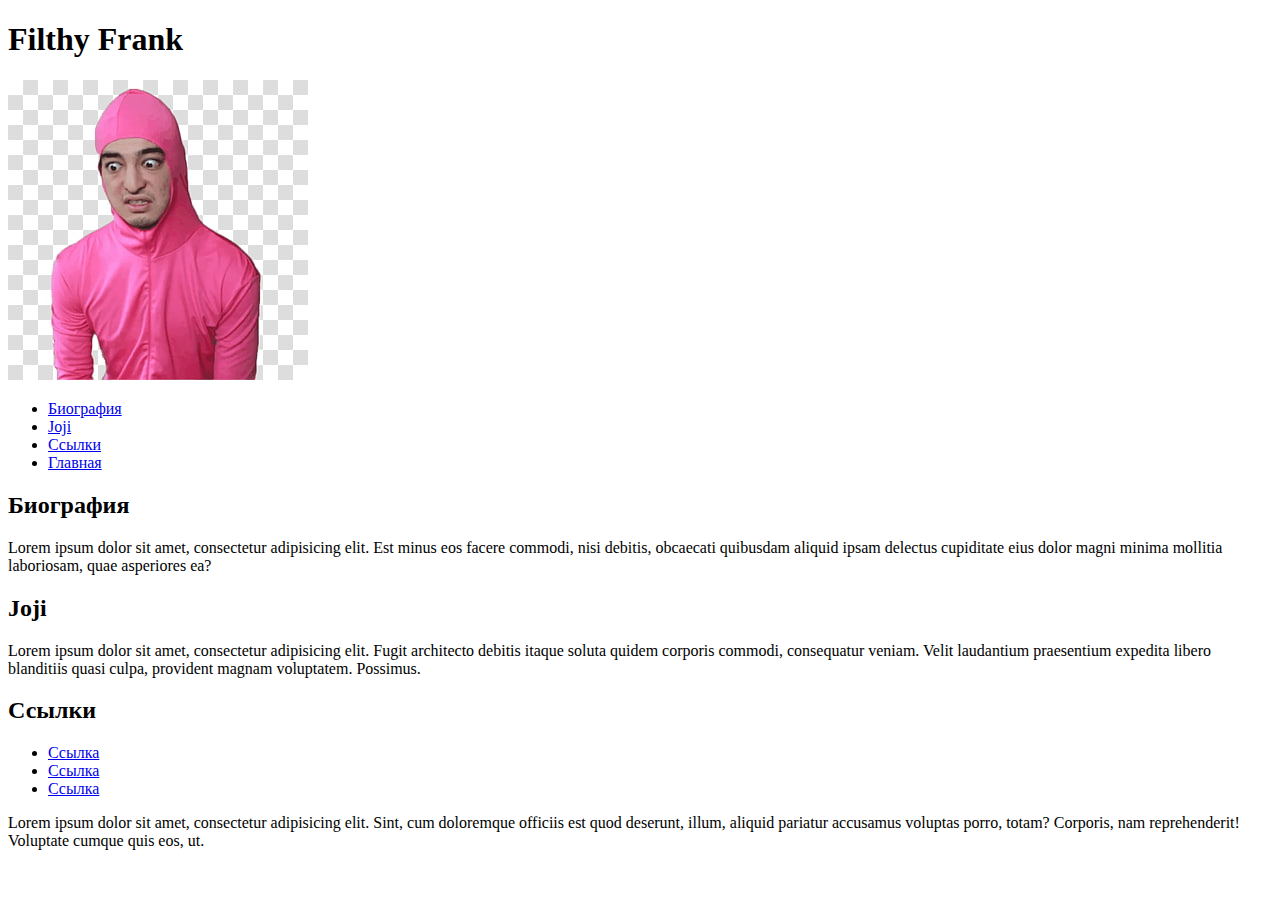
<file: 04_page_layout/index.html>
<!DOCTYPE html>
<html lang="ru">
<head>
	<title>Filthy Frank</title>
	<meta charset="utf-8">
	<meta description="Filthy Frank">
	<meta keywords="Filthy Frank">
</head>
<body>
	<div class="page">
		<header class="header">
			<div class="header-container">
				<h1 id="main">Filthy Frank</h1>
			</div>
		</header>
		<main class="content">
			<div class="content-container">
				<section class="image">
					<div class="image-container">
						<img src="img/picture.jpg" alt="Filthy Frank">
					</div>
				</section>
				<nav class="menu">
					<ul class="menu-container">
						<li><a href="#Bio">Биография</a></li>
						<li><a href="#Joji">Joji</a></li>
						<li><a href="#Links">Ссылки</a></li>
						<li><a href="#main">Главная</a></li>
					</ul>
				</nav>
				<section class="Bio">
					<h2 class="sectionText" id="Bio">
						Биография
					</h2>
					<p class="mainText">
						Lorem ipsum dolor sit amet, consectetur adipisicing elit. Est minus eos facere commodi, nisi debitis, obcaecati quibusdam aliquid ipsam delectus cupiditate eius dolor magni minima mollitia laboriosam, quae asperiores ea?
					</p>
				</section>
				<section class="Joji">
					<h2 class="sectionText" id="Joji">
						Joji
					</h2>
					<p class="mainText">
						Lorem ipsum dolor sit amet, consectetur adipisicing elit. Fugit architecto debitis itaque soluta quidem corporis commodi, consequatur veniam. Velit laudantium praesentium expedita libero blanditiis quasi culpa, provident magnam voluptatem. Possimus.
					</p>
				</section>
				<section class="links">
					<h2 class="sectionText" id="Links">
						Ссылки
					</h2>
					<ul>
						<li><a href="#">Ссылка</a></li>
						<li><a href="#">Ссылка</a></li>
						<li><a href="#">Ссылка</a></li>
					</ul>
				</section>
			</div>
		</main>
		<footer class="footer">
			<div class="footer-container">
				<p class="footerText">
					Lorem ipsum dolor sit amet, consectetur adipisicing elit. Sint, cum doloremque officiis est quod deserunt, illum, aliquid pariatur accusamus voluptas porro, totam? Corporis, nam reprehenderit! Voluptate cumque quis eos, ut.
				</p>				
			</div>
		</footer>
	</div>
</body>
</html>
</file>
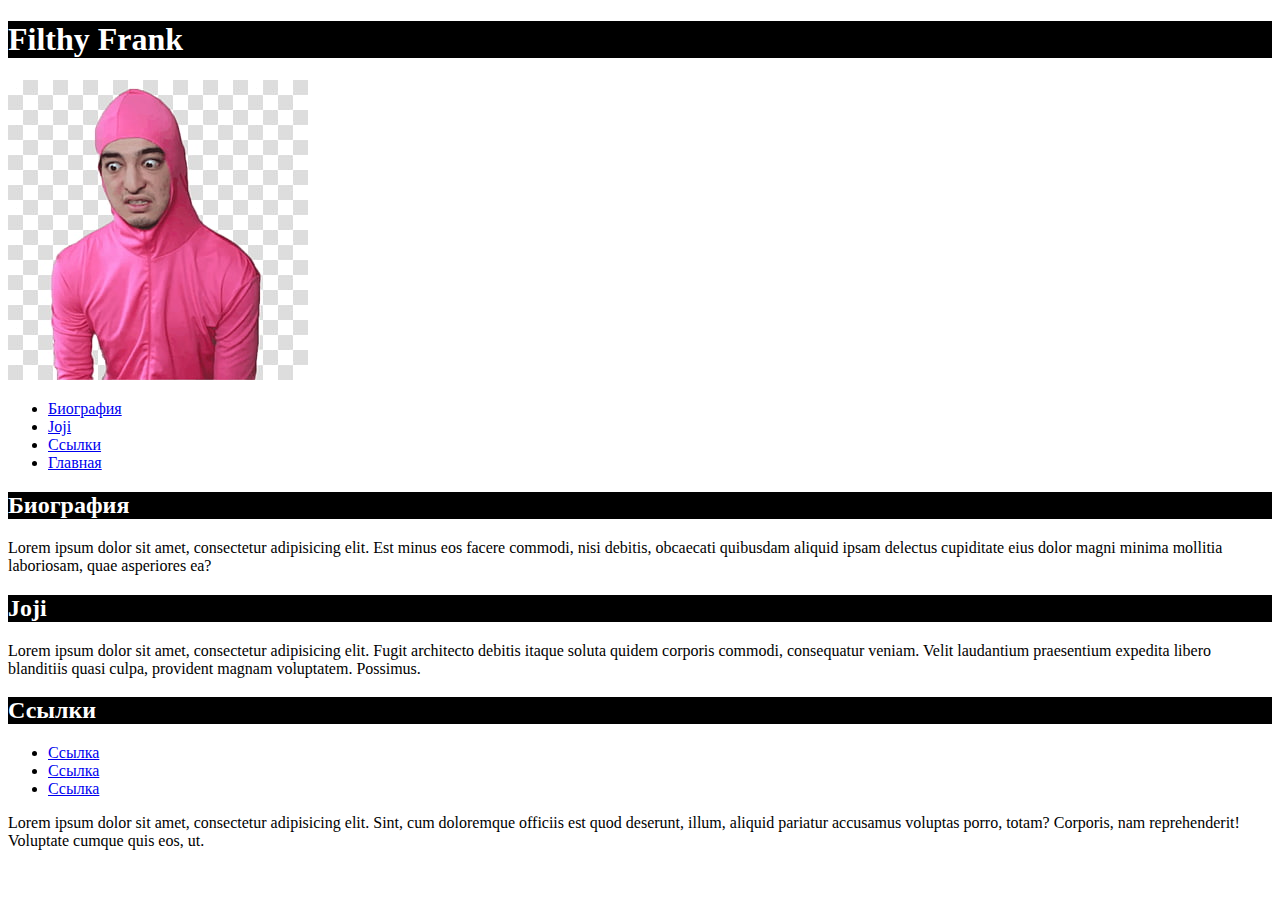
<file: 07_page_layout_css/index.html>
<!DOCTYPE html>
<html lang="ru">
<head>
	<title>Filthy Frank</title>
	<meta charset="utf-8">
	<meta description="Filthy Frank">
	<meta keywords="Filthy Frank">
	<link rel="stylesheet" href="css/style_classes.css">
</head>
<body>
	<div class="page">
		<header class="header">
			<div class="header-container">
				<h1 id="main">Filthy Frank</h1>
			</div>
		</header>
		<main class="content">
			<div class="content-container">
				<section class="image">
					<div class="image-container">
						<img src="img/picture.jpg" alt="Filthy Frank">
					</div>
				</section>
				<nav class="menu">
					<ul class="menu-container">
						<li><a href="#Bio">Биография</a></li>
						<li><a href="#Joji">Joji</a></li>
						<li><a href="#Links">Ссылки</a></li>
						<li><a href="#main">Главная</a></li>
					</ul>
				</nav>
				<section class="Bio">
					<h2 class="sectionText" id="Bio">
						Биография
					</h2>
					<p class="mainText">
						Lorem ipsum dolor sit amet, consectetur adipisicing elit. Est minus eos facere commodi, nisi debitis, obcaecati quibusdam aliquid ipsam delectus cupiditate eius dolor magni minima mollitia laboriosam, quae asperiores ea?
					</p>
				</section>
				<section class="Joji">
					<h2 class="sectionText" id="Joji">
						Joji
					</h2>
					<p class="mainText">
						Lorem ipsum dolor sit amet, consectetur adipisicing elit. Fugit architecto debitis itaque soluta quidem corporis commodi, consequatur veniam. Velit laudantium praesentium expedita libero blanditiis quasi culpa, provident magnam voluptatem. Possimus.
					</p>
				</section>
				<section class="links">
					<h2 class="sectionText" id="Links">
						Ссылки
					</h2>
					<ul>
						<li><a href="#">Ссылка</a></li>
						<li><a href="#">Ссылка</a></li>
						<li><a href="#">Ссылка</a></li>
					</ul>
				</section>
			</div>
		</main>
		<footer class="footer">
			<div class="footer-container">
				<p class="footerText">
					Lorem ipsum dolor sit amet, consectetur adipisicing elit. Sint, cum doloremque officiis est quod deserunt, illum, aliquid pariatur accusamus voluptas porro, totam? Corporis, nam reprehenderit! Voluptate cumque quis eos, ut.
				</p>				
			</div>
		</footer>
	</div>
</body>
</html>
</file>
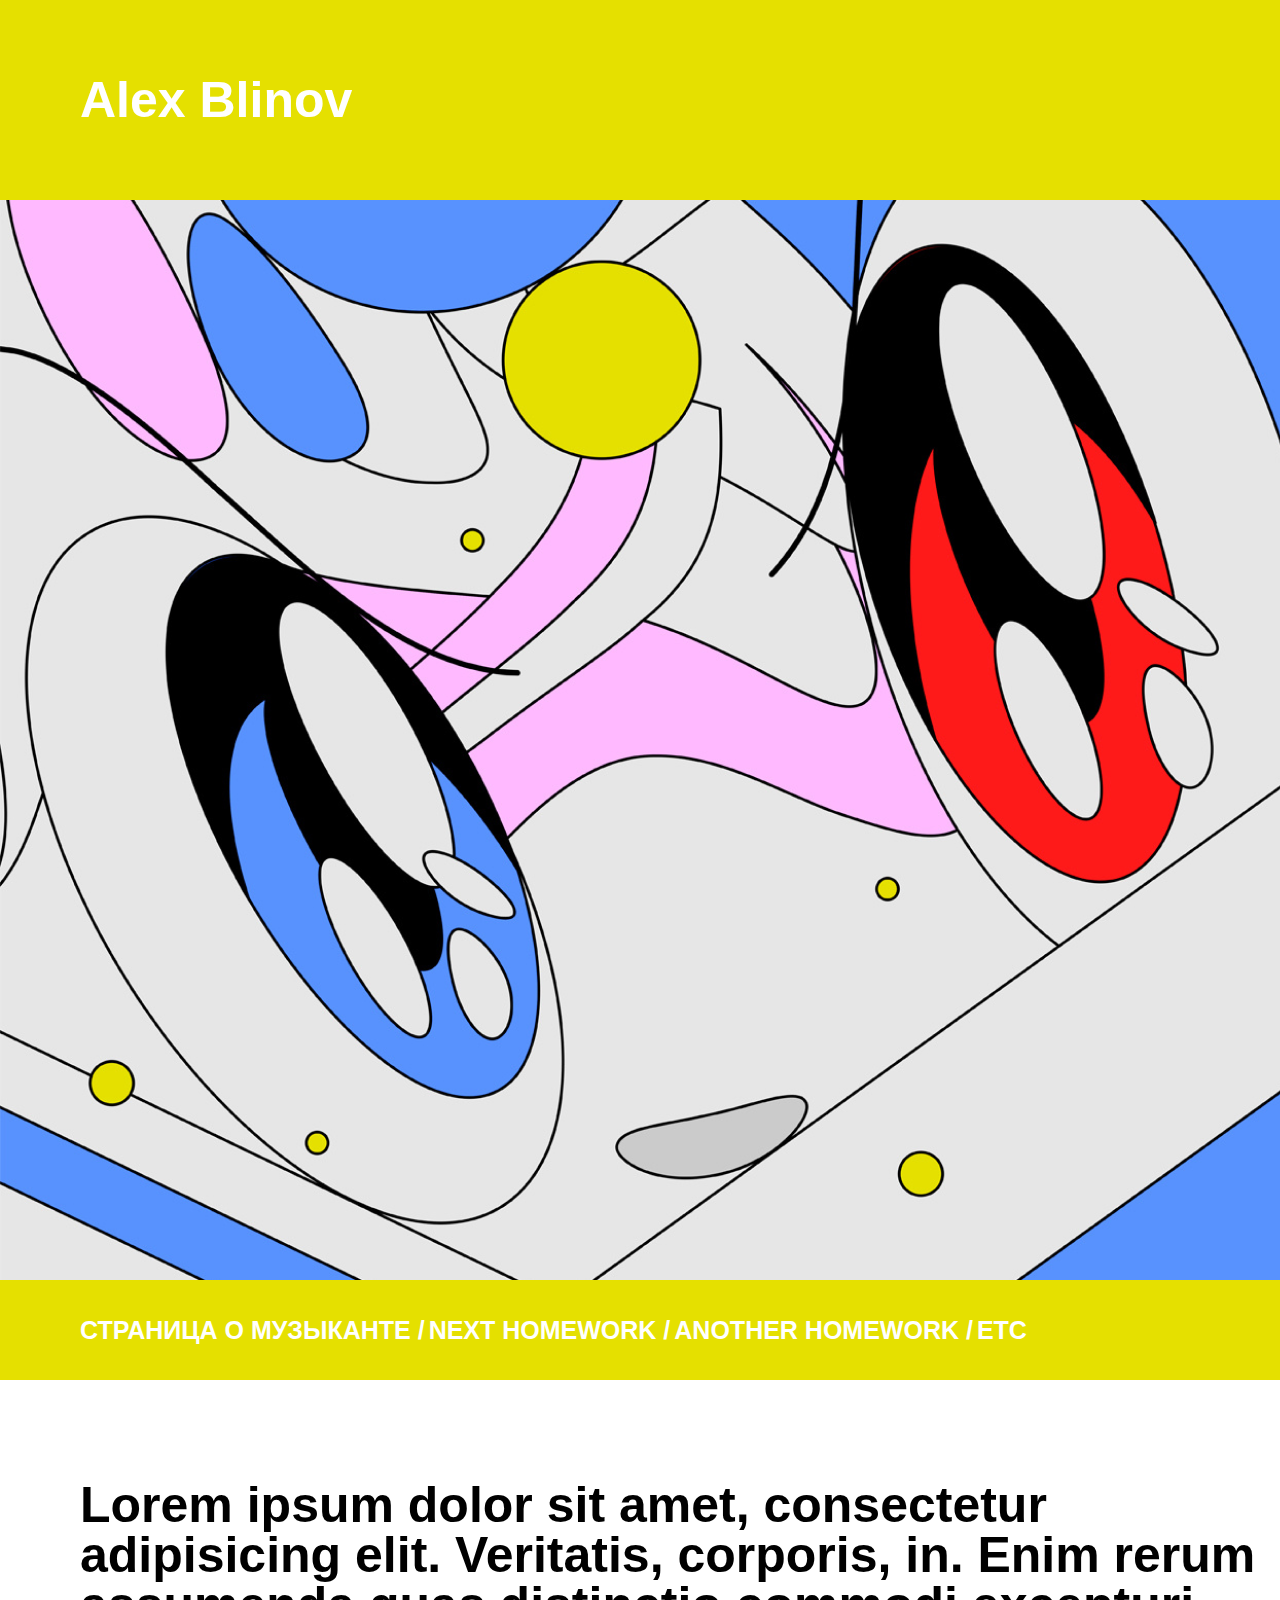
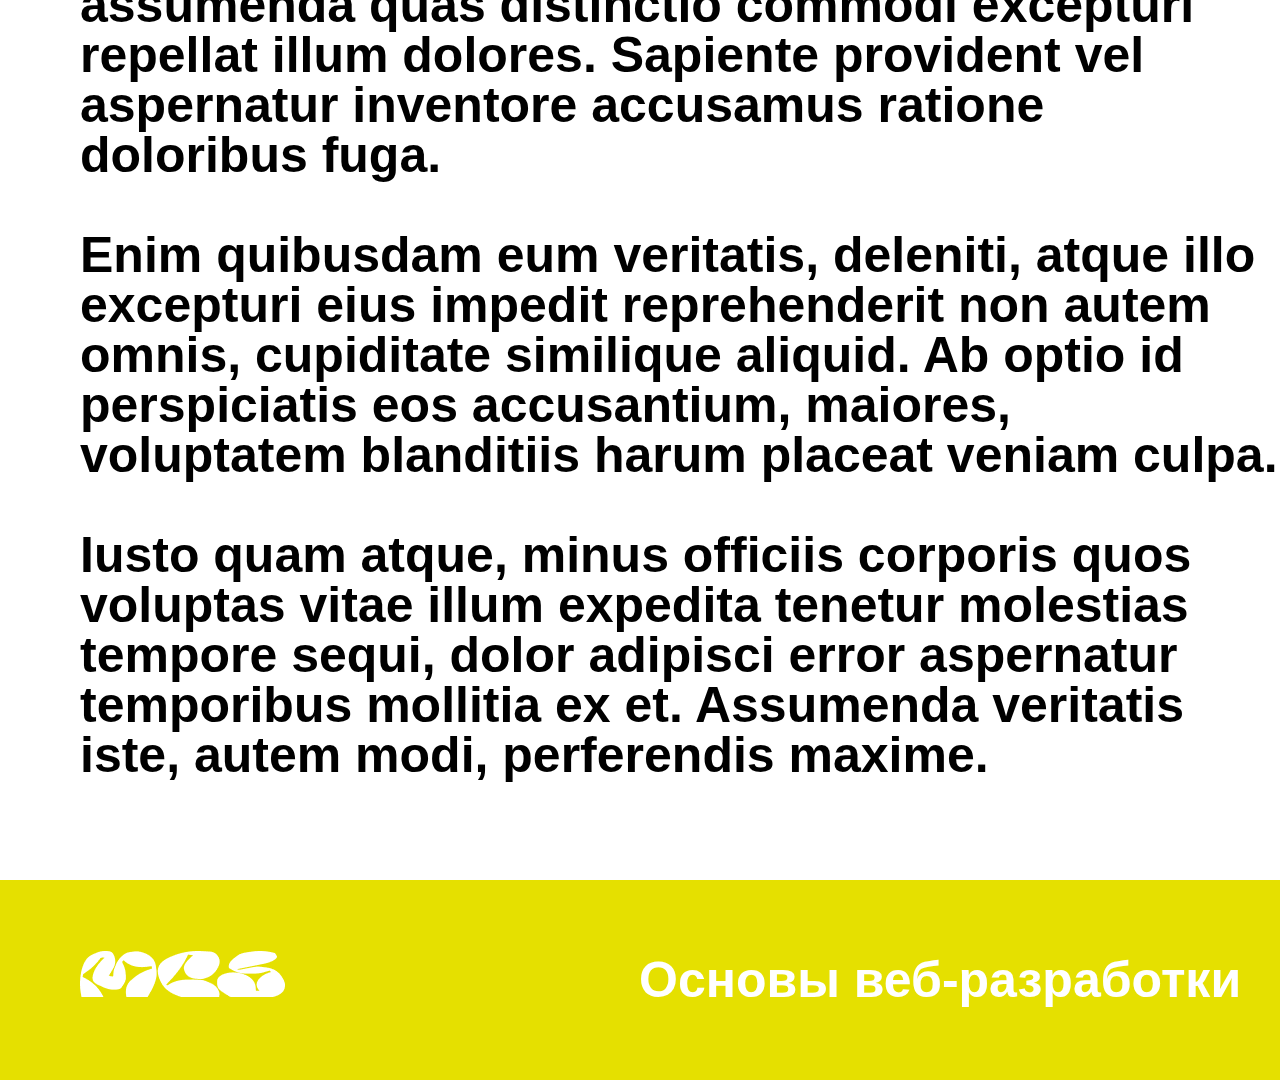
<file: 08_css_styles_homework/index.html>
<!DOCTYPE html>
<html lang="en">
<head>
	<title>Alex Blinov for MCS</title>
	<meta charset="utf-8">
	<meta description="Alex Blinov">
	<meta keywords="Alex Blinov">
	<link rel="stylesheet" href="css/style.css">
</head>
<body>
	<div>
		<header class="header">
			<h1>
				Alex Blinov
			</h1>
		</header>
		<main>
			<section class="image">
			</section>
			<nav class="links">
				<div>
					<a href="#">страница о музыканте /</a>
					<a href="#">next homework /</a>
					<a href="#">another homework /</a>
					<a href="#">etc</a>
				</div>
			</nav>
			<p>
				<br><br>
				<span>Lorem ipsum dolor sit amet, consectetur adipisicing elit. Veritatis, corporis, in. Enim rerum assumenda quas distinctio commodi excepturi repellat illum dolores. Sapiente provident vel aspernatur inventore accusamus ratione doloribus fuga.</span><br><br>
				<span>Enim quibusdam eum veritatis, deleniti, atque illo excepturi eius impedit reprehenderit non autem omnis, cupiditate similique aliquid. Ab optio id perspiciatis eos accusantium, maiores, voluptatem blanditiis harum placeat veniam culpa.</span><br><br>
				<span>Iusto quam atque, minus officiis corporis quos voluptas vitae illum expedita tenetur molestias tempore sequi, dolor adipisci error aspernatur temporibus mollitia ex et. Assumenda veritatis iste, autem modi, perferendis maxime.</span>
				<br><br><br>
			</p>
		</main>
		<footer class="footer">
			<img src="img/logo.png" alt="logo">
			<h1>
				Основы веб-разработки
			</h1>
		</footer>
	</div>
</body>
</html>
</file>
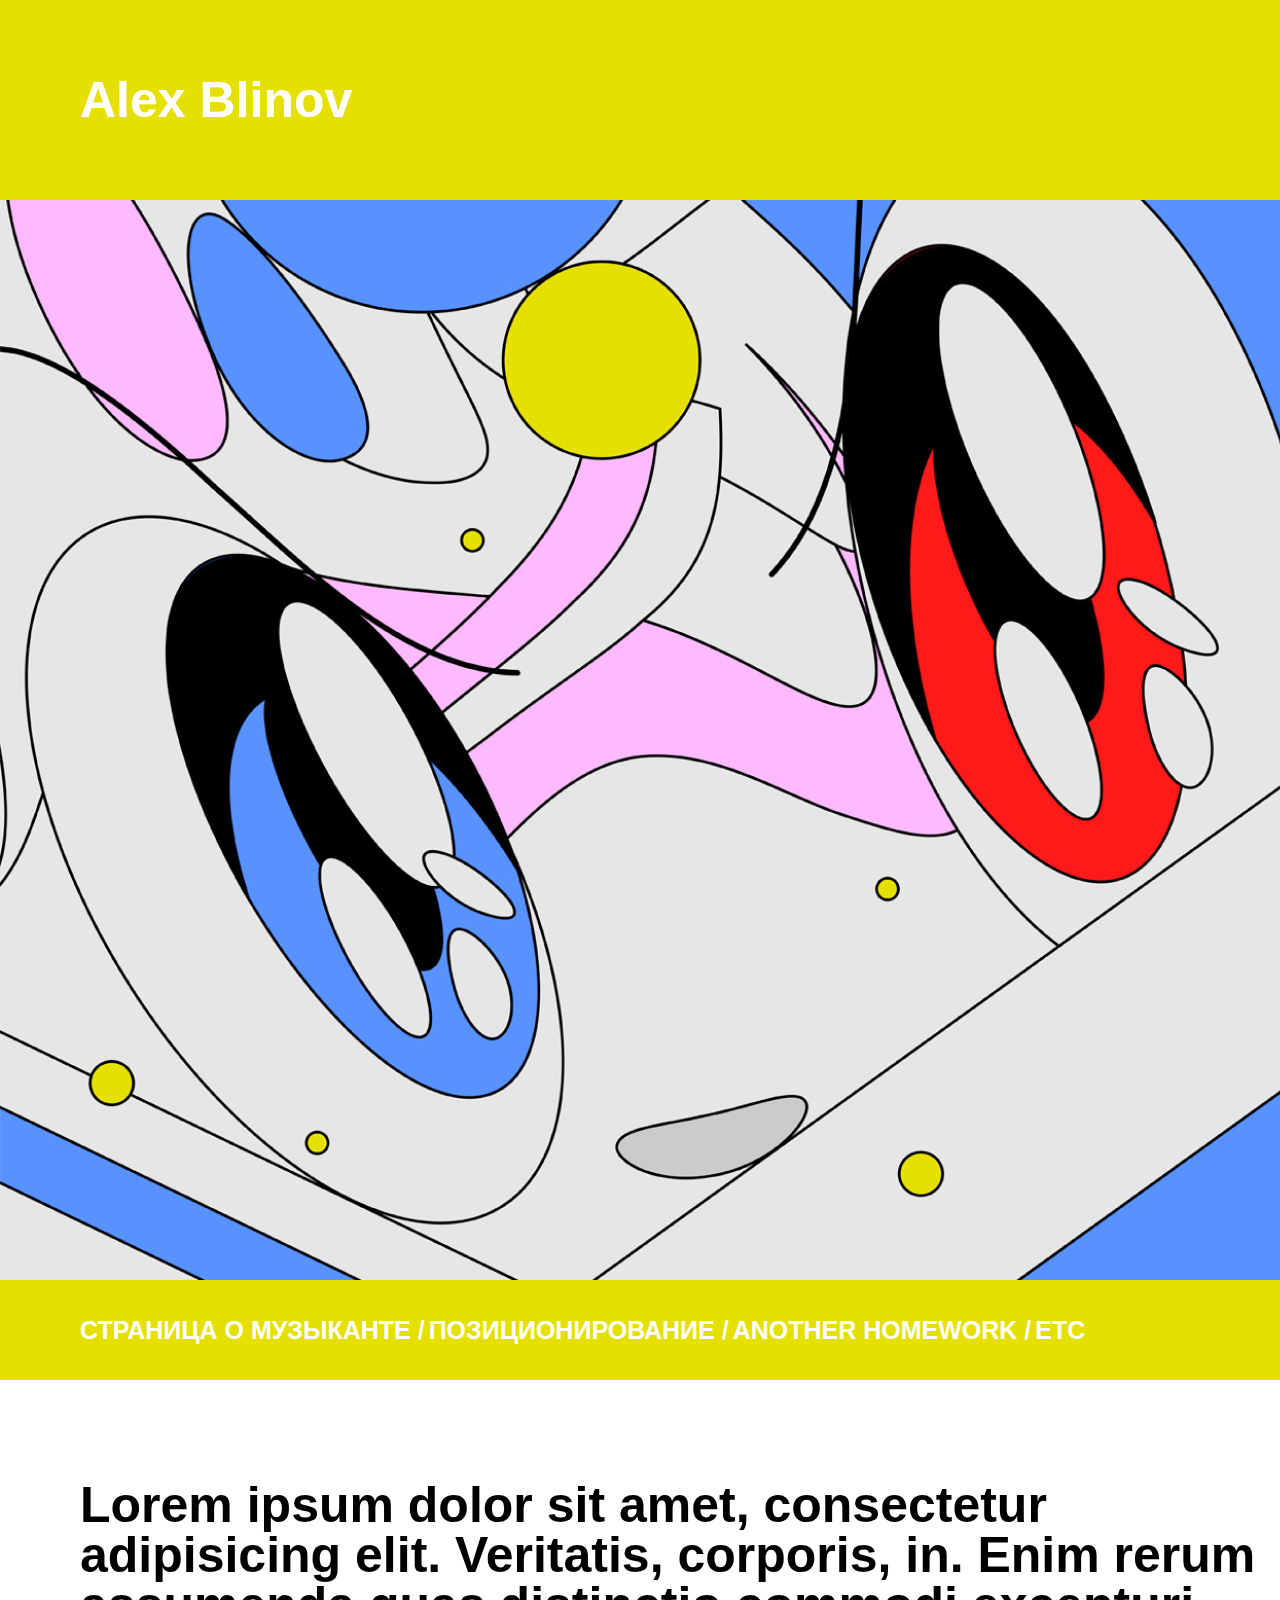
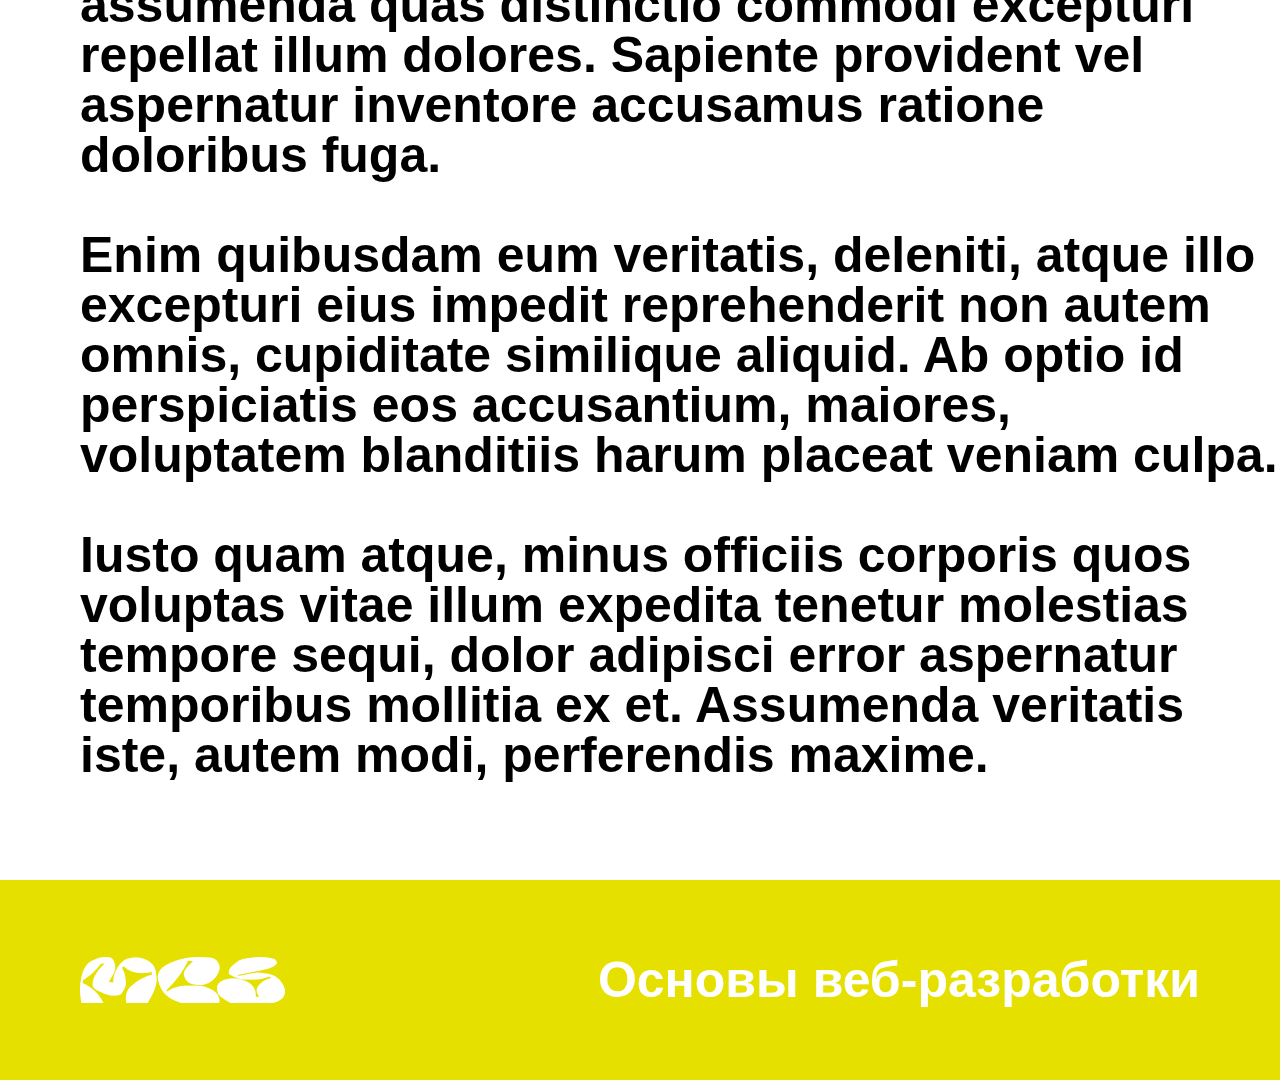
<file: 09_css_styles_homework (2)/index.html>
<!DOCTYPE html>
<html lang="en">
<head>
	<title>Alex Blinov for MCS</title>
	<meta charset="utf-8">
	<meta description="Alex Blinov">
	<meta keywords="Alex Blinov">
	<link rel="stylesheet" href="css/style.css">
</head>
<body>
	<div id="main">
		<header class="header">
			<h1>
				Alex Blinov
			</h1>
		</header>
		<main>
			<section class="image">
			</section>
			<nav class="links">
				<div>
					<a href="../04_page_layout/index.html">страница о музыканте /</a>
					<a href="../12_positioning/index.html">позиционирование /</a>
					<a href="#">another homework /</a>
					<a href="#">etc</a>
				</div>
			</nav>
			<p>
				<br><br>
				<span>Lorem ipsum dolor sit amet, consectetur adipisicing elit. Veritatis, corporis, in. Enim rerum assumenda quas distinctio commodi excepturi repellat illum dolores. Sapiente provident vel aspernatur inventore accusamus ratione doloribus fuga.</span><br><br>
				<span>Enim quibusdam eum veritatis, deleniti, atque illo excepturi eius impedit reprehenderit non autem omnis, cupiditate similique aliquid. Ab optio id perspiciatis eos accusantium, maiores, voluptatem blanditiis harum placeat veniam culpa.</span><br><br>
				<span>Iusto quam atque, minus officiis corporis quos voluptas vitae illum expedita tenetur molestias tempore sequi, dolor adipisci error aspernatur temporibus mollitia ex et. Assumenda veritatis iste, autem modi, perferendis maxime.</span>
				<br><br><br>
			</p>
		</main>
		<footer class="footer">
			<h1>
				Основы веб-разработки
			</h1>
		</footer>
	</div>
</body>
</html>
</file>
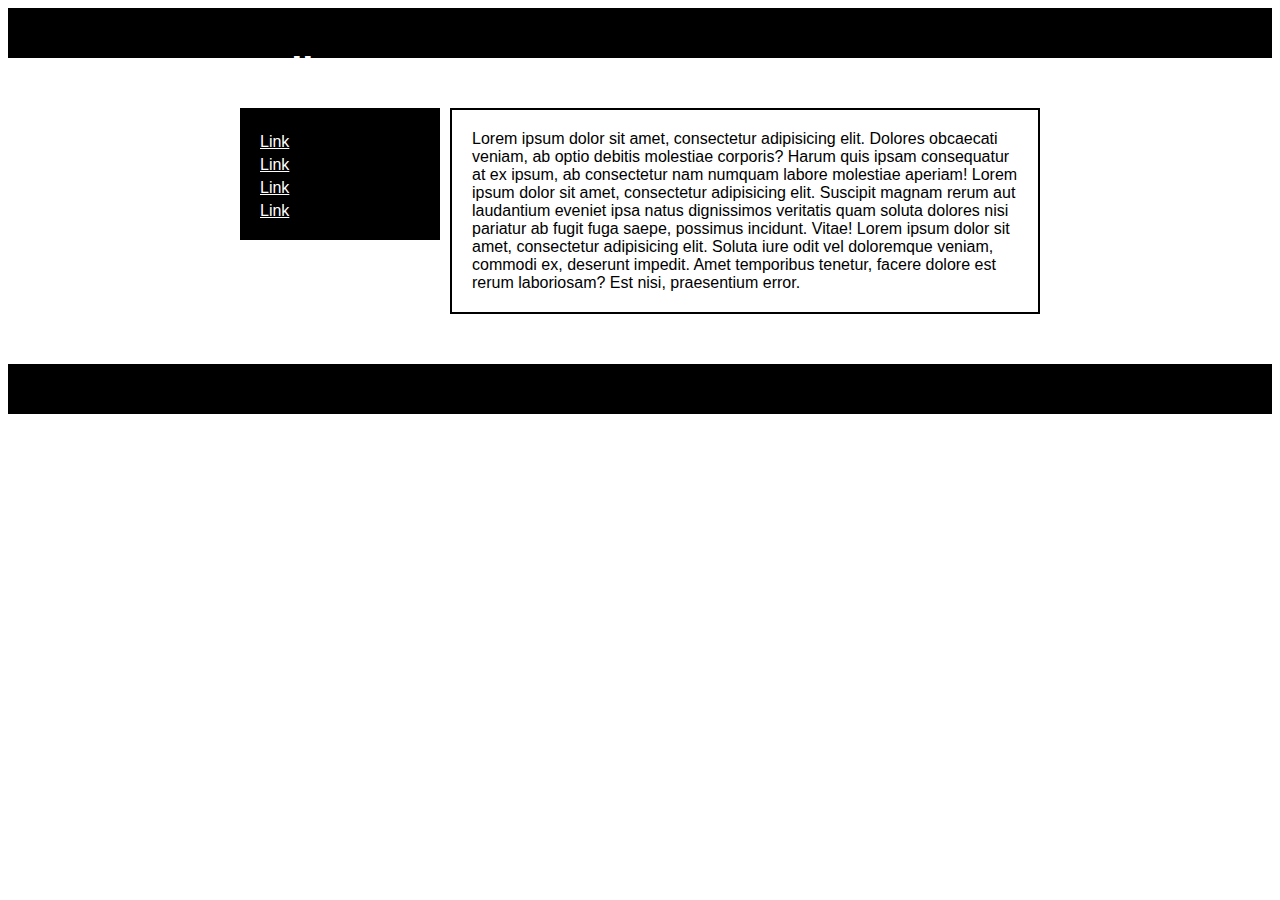
<file: 10_blocks_and_linear_elements/index.html>
<!DOCTYPE html>
<html lang="en">
<head>
	<meta charset="UTF-8">
	<title>Document</title>
  <link rel="stylesheet" href="css/style.css">
</head>
<body>
	<div class="page">
		<header class="header">
      		<div class="header-container">
      		  <div class="logo">
      		    <h1>Hello</h1>
      		  </div>
      		  <nav class="menu">
      		    <ul>
      		      <li><a href="#">Link</a></li>
      		      <li><a href="#">Link</a></li>
      		      <li><a href="#">Link</a></li>
      		      <li><a href="#">Link</a></li>
      		      <li><a href="#">Link</a></li>
      		    </ul>
      		  </nav>
      		</div>	
		</header>
		<main class="content">
			<section class="columns">
				<div class="left">
				  <a href="#">Link</a>
				  <a href="#">Link</a>
				  <a href="#">Link</a>
				  <a href="#">Link</a>
				</div>
				<div class="right">Lorem ipsum dolor sit amet, consectetur adipisicing elit. Dolores obcaecati veniam, ab optio debitis molestiae corporis? Harum quis ipsam consequatur at ex ipsum, ab consectetur nam numquam labore molestiae aperiam! Lorem ipsum dolor sit amet, consectetur adipisicing elit. Suscipit magnam rerum aut laudantium eveniet ipsa natus dignissimos veritatis quam soluta dolores nisi pariatur ab fugit fuga saepe, possimus incidunt. Vitae! Lorem ipsum dolor sit amet, consectetur adipisicing elit. Soluta iure odit vel doloremque veniam, commodi ex, deserunt impedit. Amet temporibus tenetur, facere dolore est rerum laboriosam? Est nisi, praesentium error.</div>
			</section>
		</main>
		<footer></footer>
	</div>
</body>
</html>
</file>
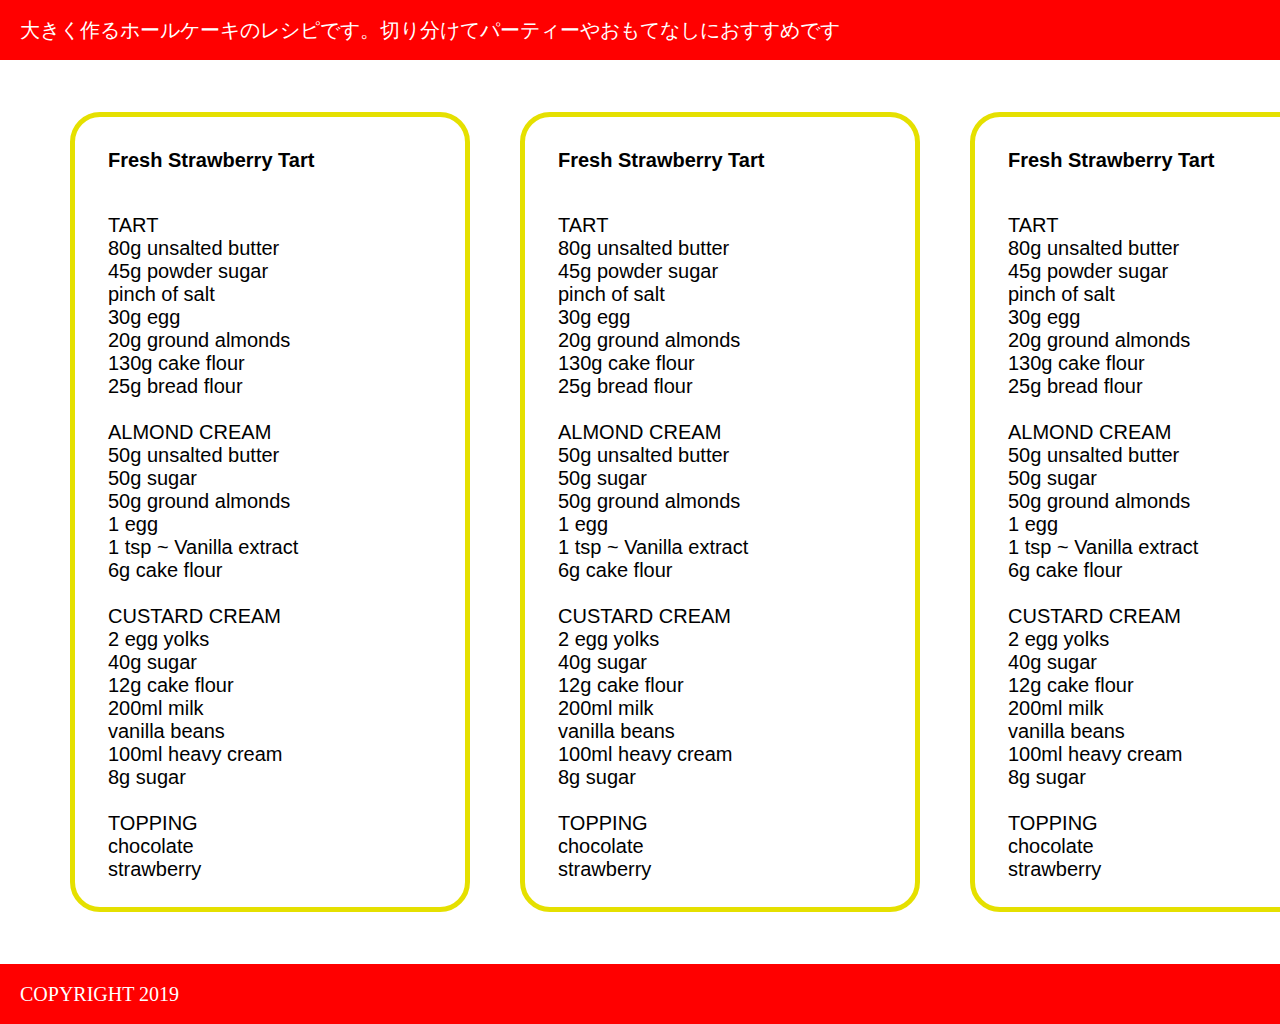
<file: 12(1)_positioning/index.html>
<!DOCTYPE html>
<html lang="ru">
<head>
	<title>Positioning</title>
	<meta charset="utf-8">
	<meta description="Positioning">
	<meta keywords="Positioning, test">
	<link rel="stylesheet" href="css/style.css">
</head>
<body>
	<div>
		<header class="header">
			<div class="header-container">大きく作るホールケーキのレシピです。切り分けてパーティーやおもてなしにおすすめです</div>
		</header>
		<main class="sections">	
			<section class="section_one">
				<div class="section_header">
				Fresh Strawberry Tart
				</div>
				<div class="section_text">	
				<ul>TART</ul>
				<ul>80g unsalted butter</ul>
				<ul>45g powder sugar</ul>
				<ul>pinch of salt</ul>
				<ul>30g egg</ul>
				<ul>20g ground almonds</ul>
				<ul>130g cake flour</ul>
				<ul>25g bread flour</ul>
				<ul><br></ul>
				<ul>ALMOND CREAM</ul>
				<ul>50g unsalted butter</ul>
				<ul>50g sugar</ul>
				<ul>50g ground almonds</ul>
				<ul>1 egg</ul>
				<ul>1 tsp ~ Vanilla extract</ul>
				<ul>6g cake flour</ul>
				<ul><br></ul>
				<ul>CUSTARD CREAM</ul>
				<ul>2 egg yolks</ul>
				<ul>40g sugar</ul>
				<ul>12g cake flour</ul>
				<ul>200ml milk</ul>
				<ul>vanilla beans</ul>
				<ul>100ml heavy cream</ul>
				<ul>8g sugar</ul>
				<ul><br></ul>
				<ul>TOPPING</ul>
				<ul>chocolate</ul>
				<ul>strawberry</ul>
				</div>
			</section>
			<section class="section_two">
				<div class="section_header">
				Fresh Strawberry Tart
				</div>
				<div class="section_text">	
				TART<br>
				80g unsalted butter<br>
				45g powder sugar<br>
				pinch of salt<br>
				30g egg<br>
				20g ground almonds<br>
				130g cake flour<br>
				25g bread flour<br><br>
				ALMOND CREAM<br>
				50g unsalted butter<br>
				50g sugar<br>
				50g ground almonds<br>
				1 egg<br>
				1 tsp ~ Vanilla extract<br>
				6g cake flour<br><br>
				CUSTARD CREAM<br>
				2 egg yolks<br>
				40g sugar<br>
				12g cake flour<br>
				200ml milk<br>
				vanilla beans<br>
				100ml heavy cream<br>
				8g sugar<br><br>
				TOPPING<br>
				chocolate<br>
				strawberry<br>
				</div>
			</section>
			<section class="section_three">
				<div class="section_header">
				Fresh Strawberry Tart
				</div>
				<div class="section_text">	
				TART<br>
				80g unsalted butter<br>
				45g powder sugar<br>
				pinch of salt<br>
				30g egg<br>
				20g ground almonds<br>
				130g cake flour<br>
				25g bread flour<br><br>
				ALMOND CREAM<br>
				50g unsalted butter<br>
				50g sugar<br>
				50g ground almonds<br>
				1 egg<br>
				1 tsp ~ Vanilla extract<br>
				6g cake flour<br><br>
				CUSTARD CREAM<br>
				2 egg yolks<br>
				40g sugar<br>
				12g cake flour<br>
				200ml milk<br>
				vanilla beans<br>
				100ml heavy cream<br>
				8g sugar<br><br>
				TOPPING<br>
				chocolate<br>
				strawberry<br>
				</div>
			</section>
		</main>
		<footer class="footer">
			<div class="footer-container">
				copyright 2019
			</div>
		</footer>
	</div>
</body>
</html>
</file>
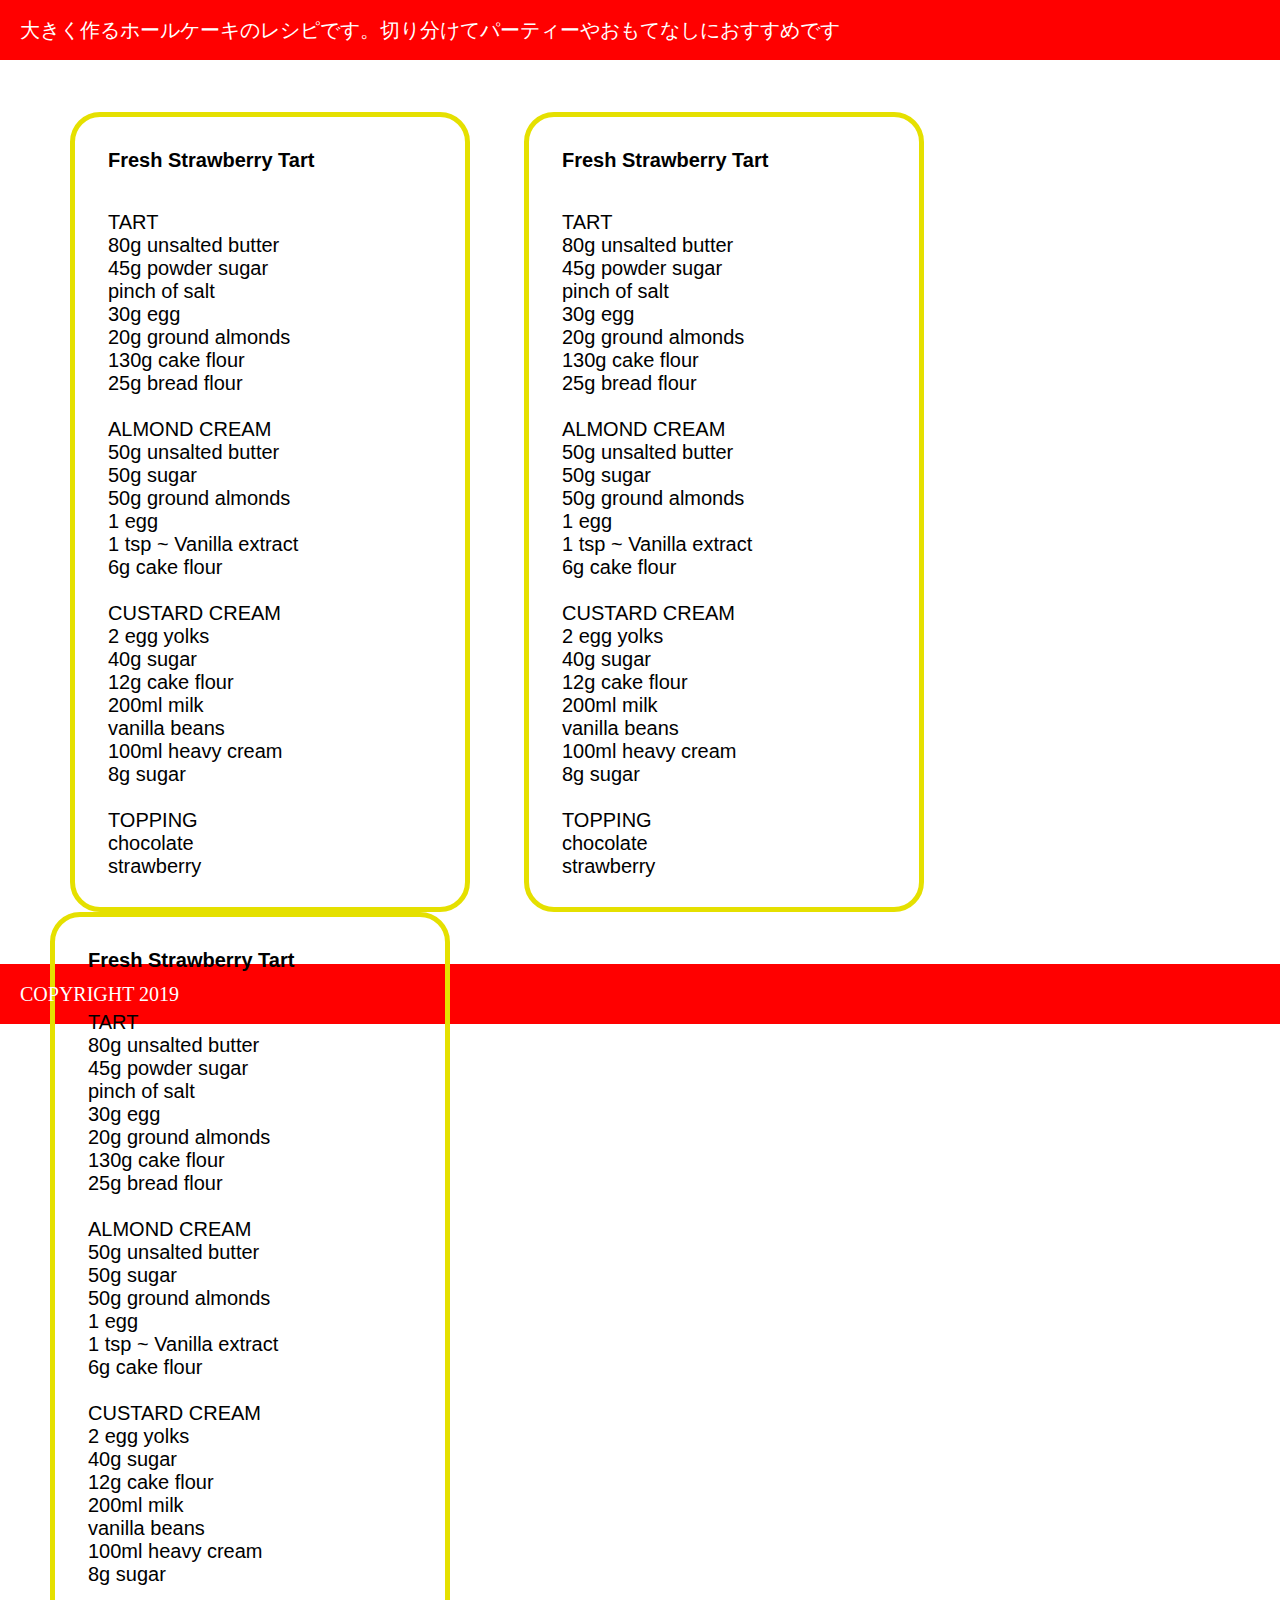
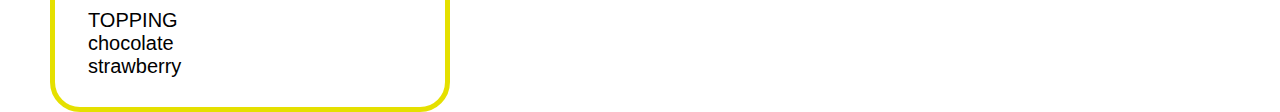
<file: 12_positioning/index.html>
<!DOCTYPE html>
<html lang="ru">
<head>
	<title>Positioning</title>
	<meta charset="utf-8">
	<meta description="Positioning">
	<meta keywords="Positioning, test">
	<link rel="stylesheet" href="css/style.css">
</head>
<body>
	<div>
		<header class="header">
			<div class="header-container">大きく作るホールケーキのレシピです。切り分けてパーティーやおもてなしにおすすめです</div>
		</header>
		<main class="sections">	
			<section class="section_one">
				<div class="section_header">
				Fresh Strawberry Tart
				</div>
				<div class="section_text">	
				<ul>
				<li>TART</li>
				<li>80g unsalted butter</li>
				<li>45g powder sugar</li>
				<li>pinch of salt</li>
				<li>30g egg</li>
				<li>20g ground almonds</li>
				<li>130g cake flour</li>
				<li>25g bread flour</li>
				<li><br></li>
				<li>ALMOND CREAM</li>
				<li>50g unsalted butter</li>
				<li>50g sugar</li>
				<li>50g ground almonds</li>
				<li>1 egg</li>
				<li>1 tsp ~ Vanilla extract</li>
				<li>6g cake flour</li>
				<li><br></li>
				<li>CUSTARD CREAM</li>
				<li>2 egg yolks</li>
				<li>40g sugar</li>
				<li>12g cake flour</li>
				<li>200ml milk</li>
				<li>vanilla beans</li>
				<li>100ml heavy cream</li>
				<li>8g sugar</li>
				<li><br></li>
				<li>TOPPING</li>
				<li>chocolate</li>
				<li>strawberry</li>
				</ul>
				</div>
			</section>
			<section class="section_two">
				<div class="section_header">
				Fresh Strawberry Tart
				</div>
				<div class="section_text">	
				<ul>
				<li>TART</li>
				<li>80g unsalted butter</li>
				<li>45g powder sugar</li>
				<li>pinch of salt</li>
				<li>30g egg</li>
				<li>20g ground almonds</li>
				<li>130g cake flour</li>
				<li>25g bread flour</li>
				<li><br></li>
				<li>ALMOND CREAM</li>
				<li>50g unsalted butter</li>
				<li>50g sugar</li>
				<li>50g ground almonds</li>
				<li>1 egg</li>
				<li>1 tsp ~ Vanilla extract</li>
				<li>6g cake flour</li>
				<li><br></li>
				<li>CUSTARD CREAM</li>
				<li>2 egg yolks</li>
				<li>40g sugar</li>
				<li>12g cake flour</li>
				<li>200ml milk</li>
				<li>vanilla beans</li>
				<li>100ml heavy cream</li>
				<li>8g sugar</li>
				<li><br></li>
				<li>TOPPING</li>
				<li>chocolate</li>
				<li>strawberry</li>
				</ul>
				</div>
			</section>
			<section class="section_three">
				<div class="section_header">
				Fresh Strawberry Tart
				</div>
				<div class="section_text">	
				<ul>
				<li>TART</li>
				<li>80g unsalted butter</li>
				<li>45g powder sugar</li>
				<li>pinch of salt</li>
				<li>30g egg</li>
				<li>20g ground almonds</li>
				<li>130g cake flour</li>
				<li>25g bread flour</li>
				<li><br></li>
				<li>ALMOND CREAM</li>
				<li>50g unsalted butter</li>
				<li>50g sugar</li>
				<li>50g ground almonds</li>
				<li>1 egg</li>
				<li>1 tsp ~ Vanilla extract</li>
				<li>6g cake flour</li>
				<li><br></li>
				<li>CUSTARD CREAM</li>
				<li>2 egg yolks</li>
				<li>40g sugar</li>
				<li>12g cake flour</li>
				<li>200ml milk</li>
				<li>vanilla beans</li>
				<li>100ml heavy cream</li>
				<li>8g sugar</li>
				<li><br></li>
				<li>TOPPING</li>
				<li>chocolate</li>
				<li>strawberry</li>
				</ul>
				</div>
			</section>
		</main>
		<footer class="footer">
			<div class="footer-container">
				copyright 2019
			</div>
		</footer>
	</div>
</body>
</html>
</file>
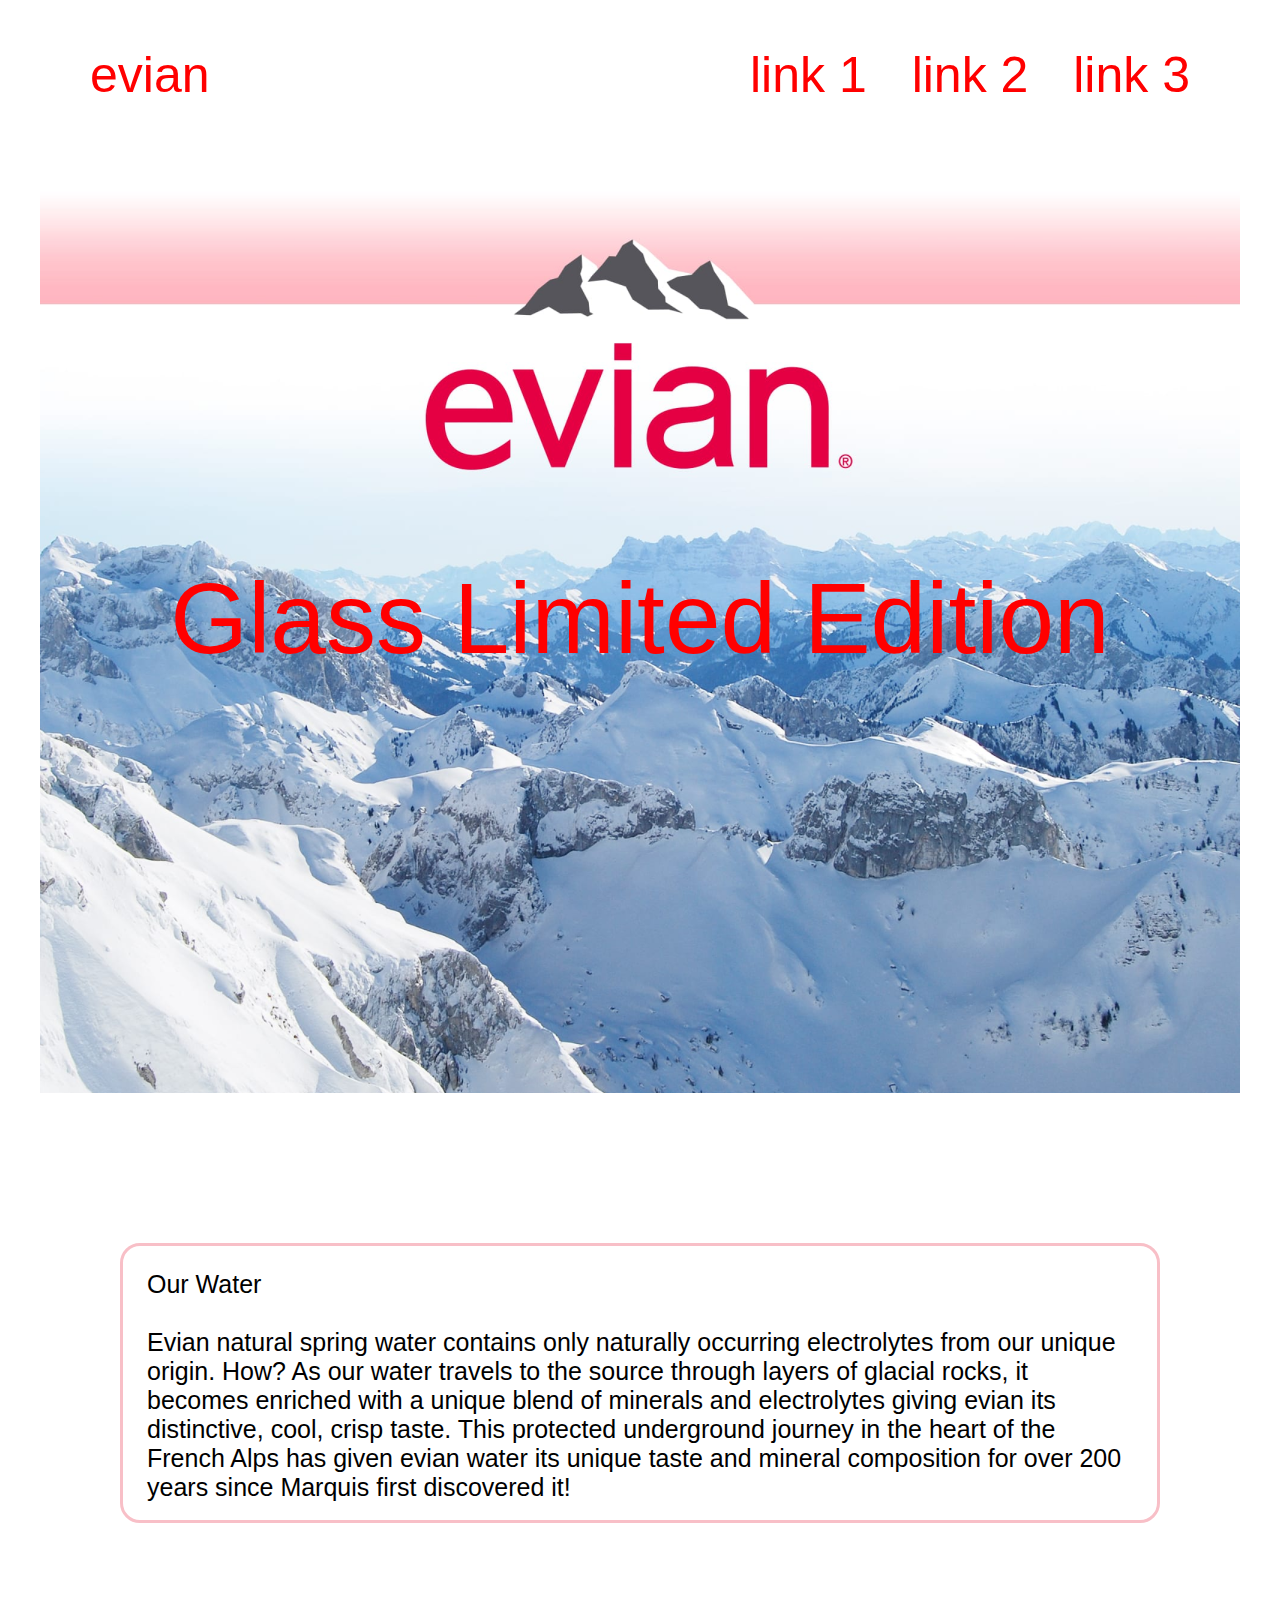
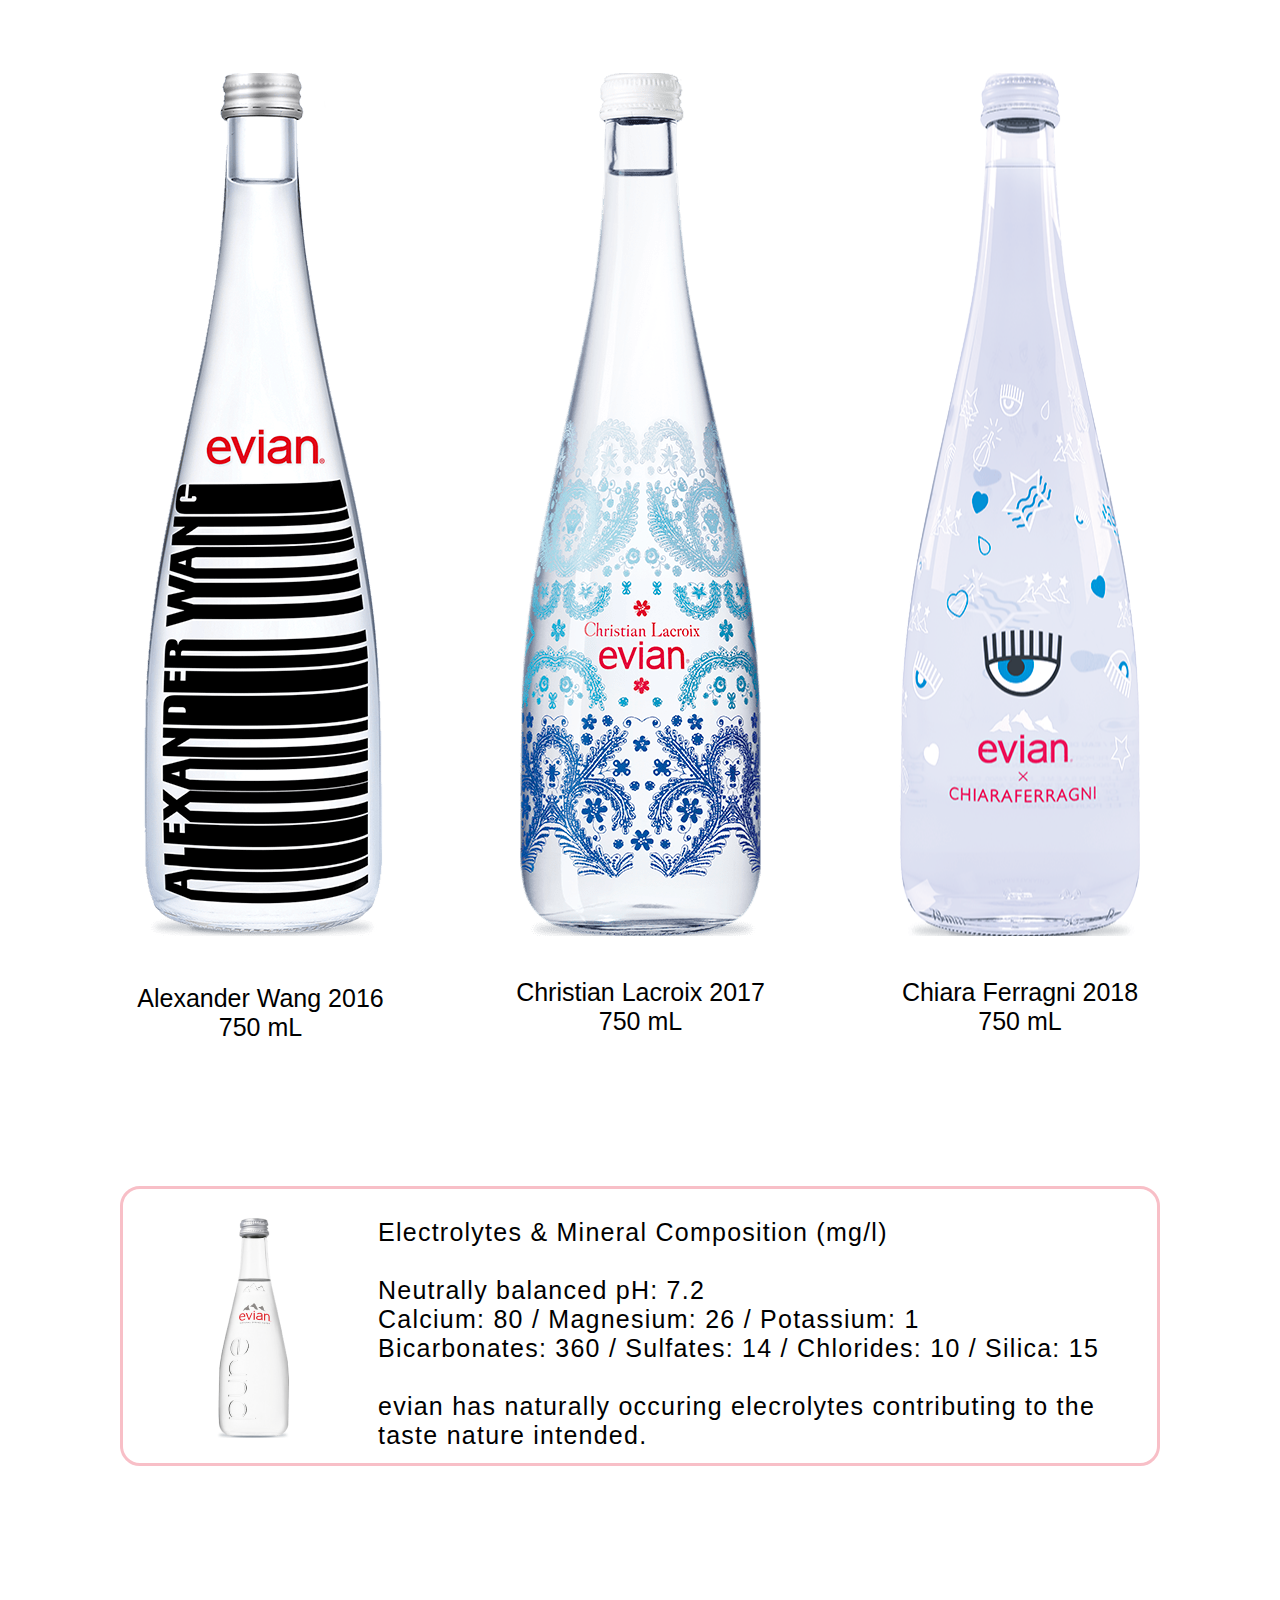
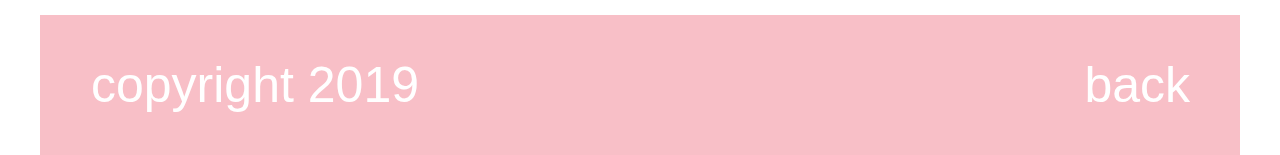
<file: 13_flex (1)/index.html>
<!DOCTYPE html>
<html lang="ru">
<head>
	<title>Flex</title>
	<meta charset="utf-8">
	<meta description="flex code">
	<meta keywords="flex, test">
	<link rel="stylesheet" href="css/style.css">
</head>
<body>
	<div class="main_div">
		<header class="header">
			<div class="logo">
				evian
			</div>
			<nav>
				<ul class="menu">
					<li><a class="link" href="#">link 1</a></li>
					<li><a class="link" href="#">link 2</a></li>
					<li><a class="link" href="#">link 3</a></li>
				</ul>
			</nav>
		</header>
		<main class="main">
			<section class="rectangle">
			</section>
			<section class="image">
				<div class="image-text">
					Glass Limited Edition
				</div>
			</section>
			<section class="text_section">
				<div class="text_container_one">
					Our Water<br><br>
					Evian natural spring water contains only naturally occurring electrolytes from our unique origin. How? As our water travels to the source through layers of glacial rocks, it becomes enriched with a unique blend of minerals and electrolytes giving evian its distinctive, cool, crisp taste. This protected underground journey in the heart of the French Alps has given evian water its unique taste and mineral composition for over 200 years since Marquis first discovered it!
				</div>
			</section>
			<section class="pictures_block">
				<section class="picture_one_block">	
					<section class="picture_one">
						<img src="img/wang.png" alt="wang">
					</section>
					<div class="text_one">
						Alexander Wang 2016<br>
						750 mL
					</div>
				</section>
				<section class="picture_two_block">
					<section class="picture_two">
						<img src="img/blue.png" alt="blue">
					</section>
					<div class="text_two">
						Christian Lacroix 2017<br>
						750 mL
					</div>
				</section>
				<section class="picture_three_block">
					<section class="picture_three">
						<img src="img/chiara.png" alt="chiara">
					</section>
					<div class="text_three">
						Chiara Ferragni 2018<br>
						750 mL
					</div>
				</section>
			</section>
			<section class="text_section">
				<section class="image_text_container">
					<section class="picture_four">
						<img src="img/glass.png" alt="glass">
					</section>
					<section class="text_container_two">
						<ul>
							<li>Electrolytes & Mineral Composition (mg/l)</li>
							<li><br></li>
							<li>Neutrally balanced pH: 7.2</li>
							<li>Calcium: 80 / Magnesium: 26 / Potassium: 1</li>
							<li>Bicarbonates: 360 / Sulfates: 14 / Chlorides: 10 / Silica: 15</li>
							<li><br></li>
							<li>evian has naturally occuring elecrolytes contributing to the taste nature intended.</li>
						</ul>
					</section>
				</section>
			</section>
		</main>
		<footer class="footer">
				<div class="footer_text">
					copyright 2019
				</div>
				<div class="footer_text">
					<a class="footer_link" href="#">back</a>
				</div>
		</footer>
	</div>
</body>
</html>
</file>
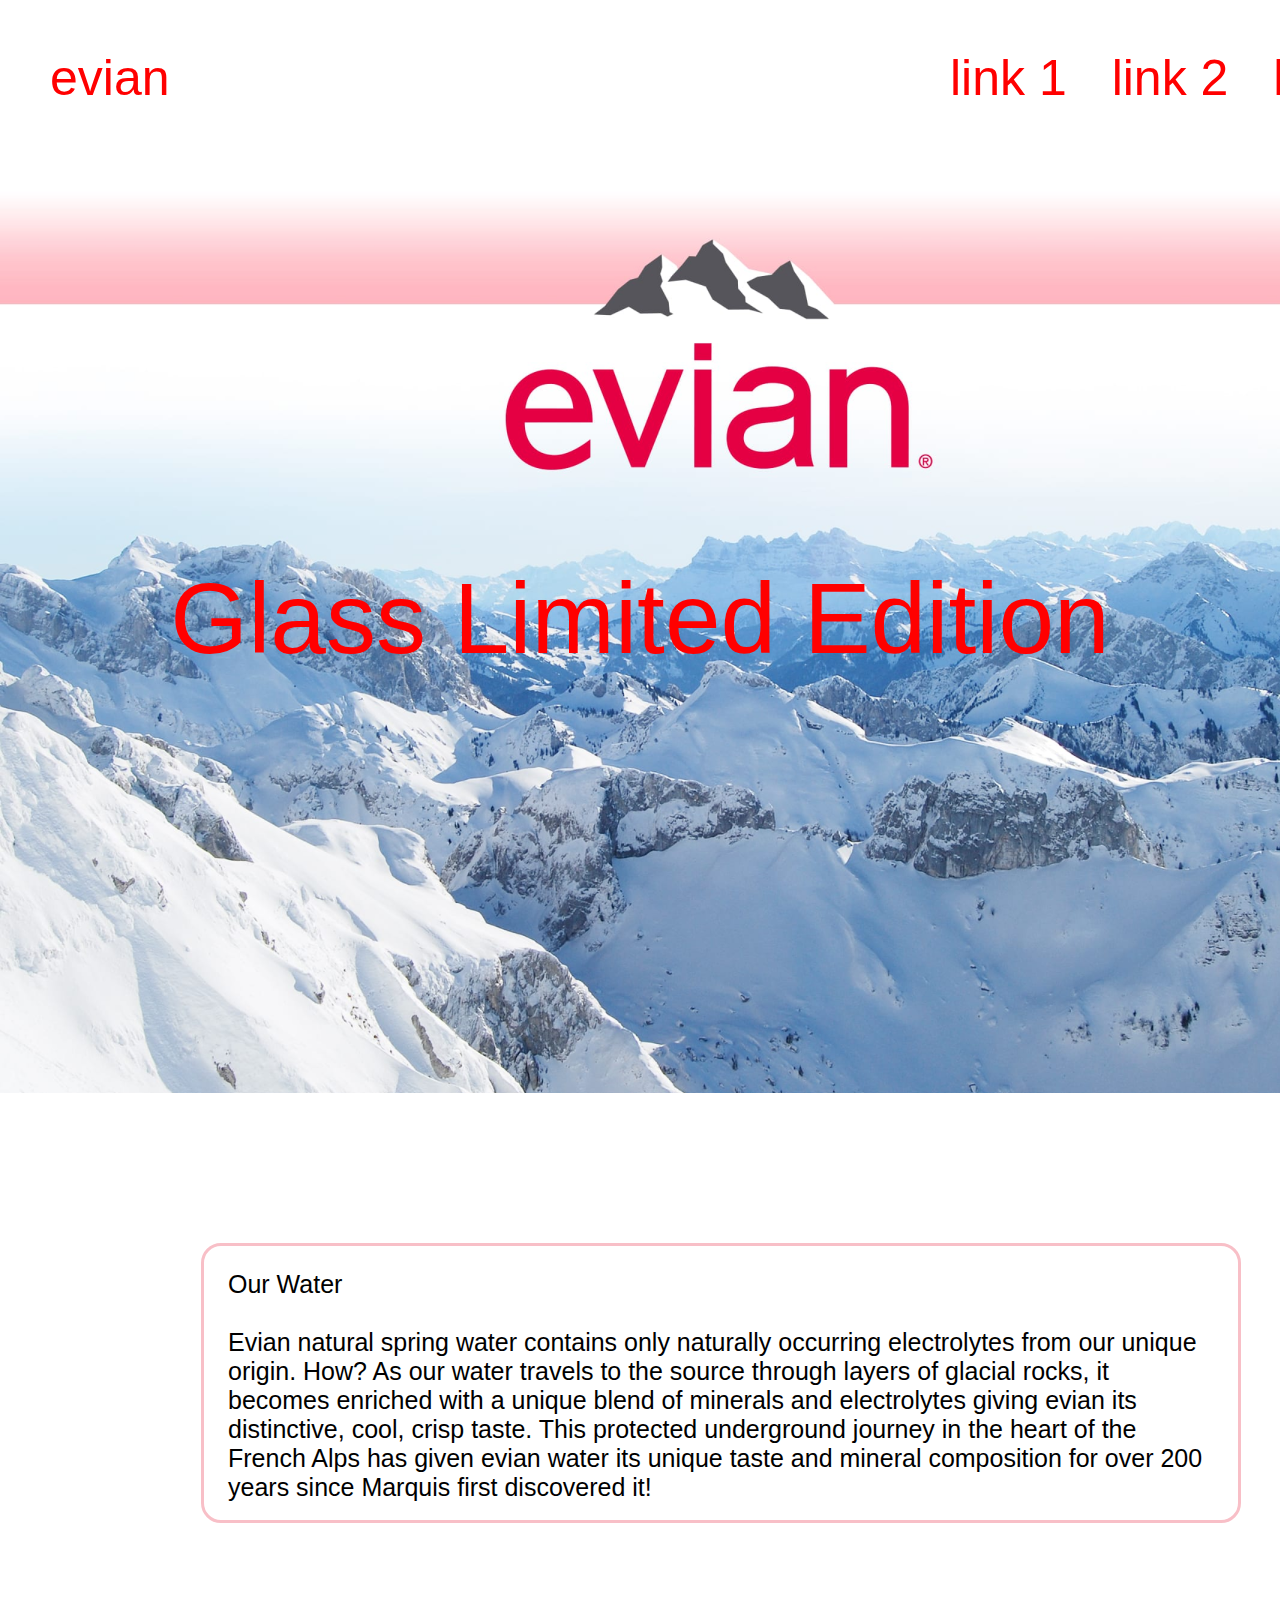
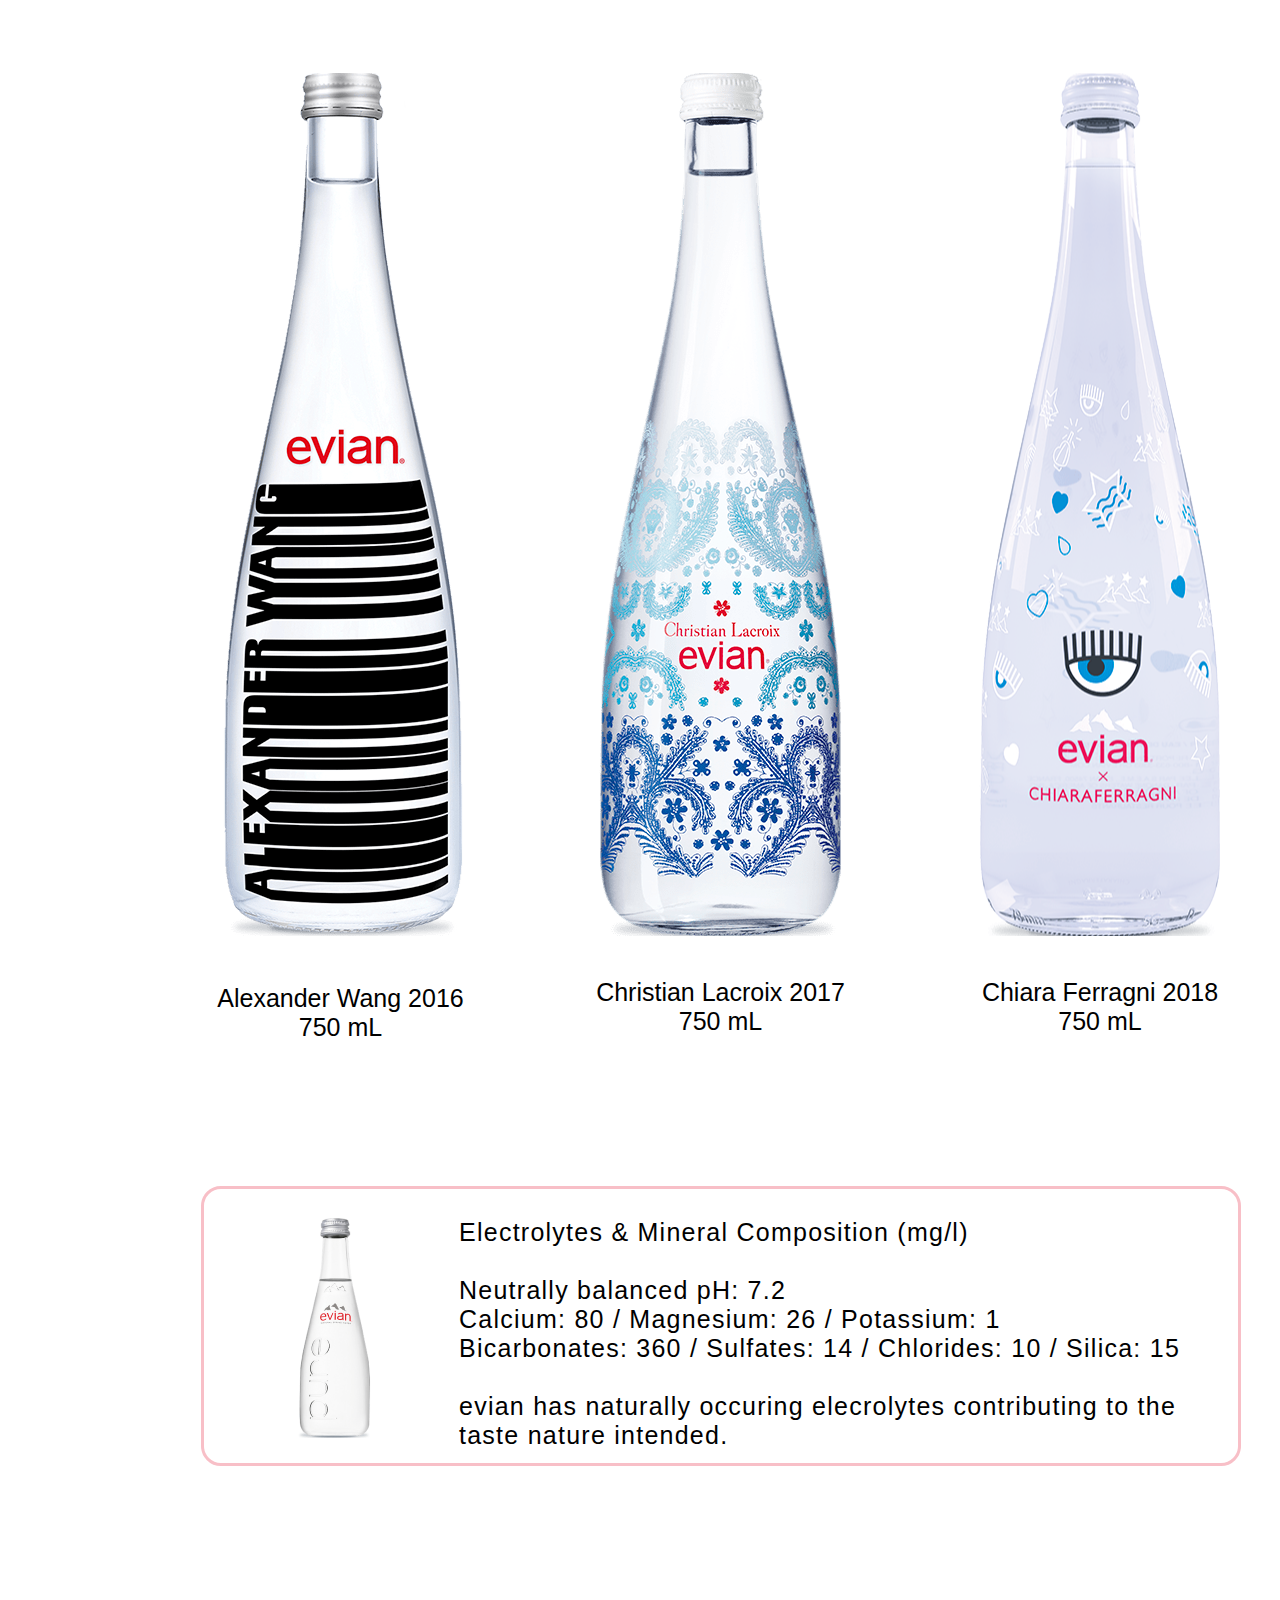
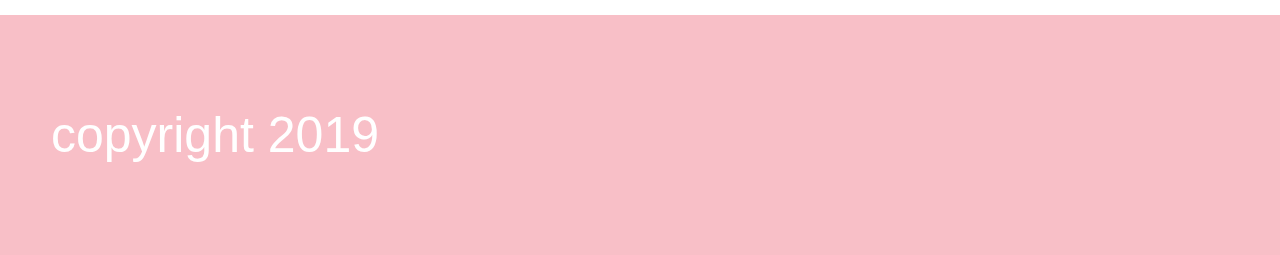
<file: 13_flex/index.html>
<!DOCTYPE html>
<html lang="ru">
<head>
	<title>Flex</title>
	<meta charset="utf-8">
	<meta description="flex code">
	<meta keywords="flex, test">
	<link rel="stylesheet" href="css/style.css">
</head>
<body>
	<div>
		<header class="rectangle">
			
		</header>
		<main>
			<section class="header">
			<div class="logo">
				evian
			</div>
			<nav>
				<ul class="menu">
					<li><a class="link" href="#">link 1</a></li>
					<li><a class="link" href="#">link 2</a></li>
					<li><a class="link" href="#">link 3</a></li>
				</ul>
			</nav>
			</section>
			<section class="image">
				<div class="image-text">
					Glass Limited Edition
				</div>
			</section>
			<section class="text_section">
				<div class="text_container_one">
					Our Water<br><br>
					Evian natural spring water contains only naturally occurring electrolytes from our unique origin. How? As our water travels to the source through layers of glacial rocks, it becomes enriched with a unique blend of minerals and electrolytes giving evian its distinctive, cool, crisp taste. This protected underground journey in the heart of the French Alps has given evian water its unique taste and mineral composition for over 200 years since Marquis first discovered it!
				</div>
			</section>
			<section class="pictures_block">
				<section class="picture_one_block">	
					<section class="picture_one">
					</section>
					<div class="text_one">
						Alexander Wang 2016<br>
						750 mL
					</div>
				</section>
				<section class="picture_two_block">
					<section class="picture_two">
					</section>
					<div class="text_two">
						Christian Lacroix 2017<br>
						750 mL
					</div>
				</section>
				<section class="picture_three_block">
					<section class="picture_three">
					</section>
					<div class="text_three">
						Chiara Ferragni 2018<br>
						750 mL
					</div>
				</section>
			</section>
			<section class="text_section">
				<section class="image_text_container">
					<section class="picture_four">
					</section>
					<section class="text_container_two">
						<ul>
							<li>Electrolytes & Mineral Composition (mg/l)</li>
							<li><br></li>
							<li>Neutrally balanced pH: 7.2</li>
							<li>Calcium: 80 / Magnesium: 26 / Potassium: 1</li>
							<li>Bicarbonates: 360 / Sulfates: 14 / Chlorides: 10 / Silica: 15</li>
							<li><br></li>
							<li>evian has naturally occuring elecrolytes contributing to the taste nature intended.</li>
						</ul>
					</section>
				</section>
			</section>
		</main>
		<footer class="footer">
				<div class="footer_text">
					copyright 2019
				</div>
				<div class="footer_text">
					<a class="footer_link" href="#">back</a>
				</div>
		</footer>
	</div>
</body>
</html>
</file>
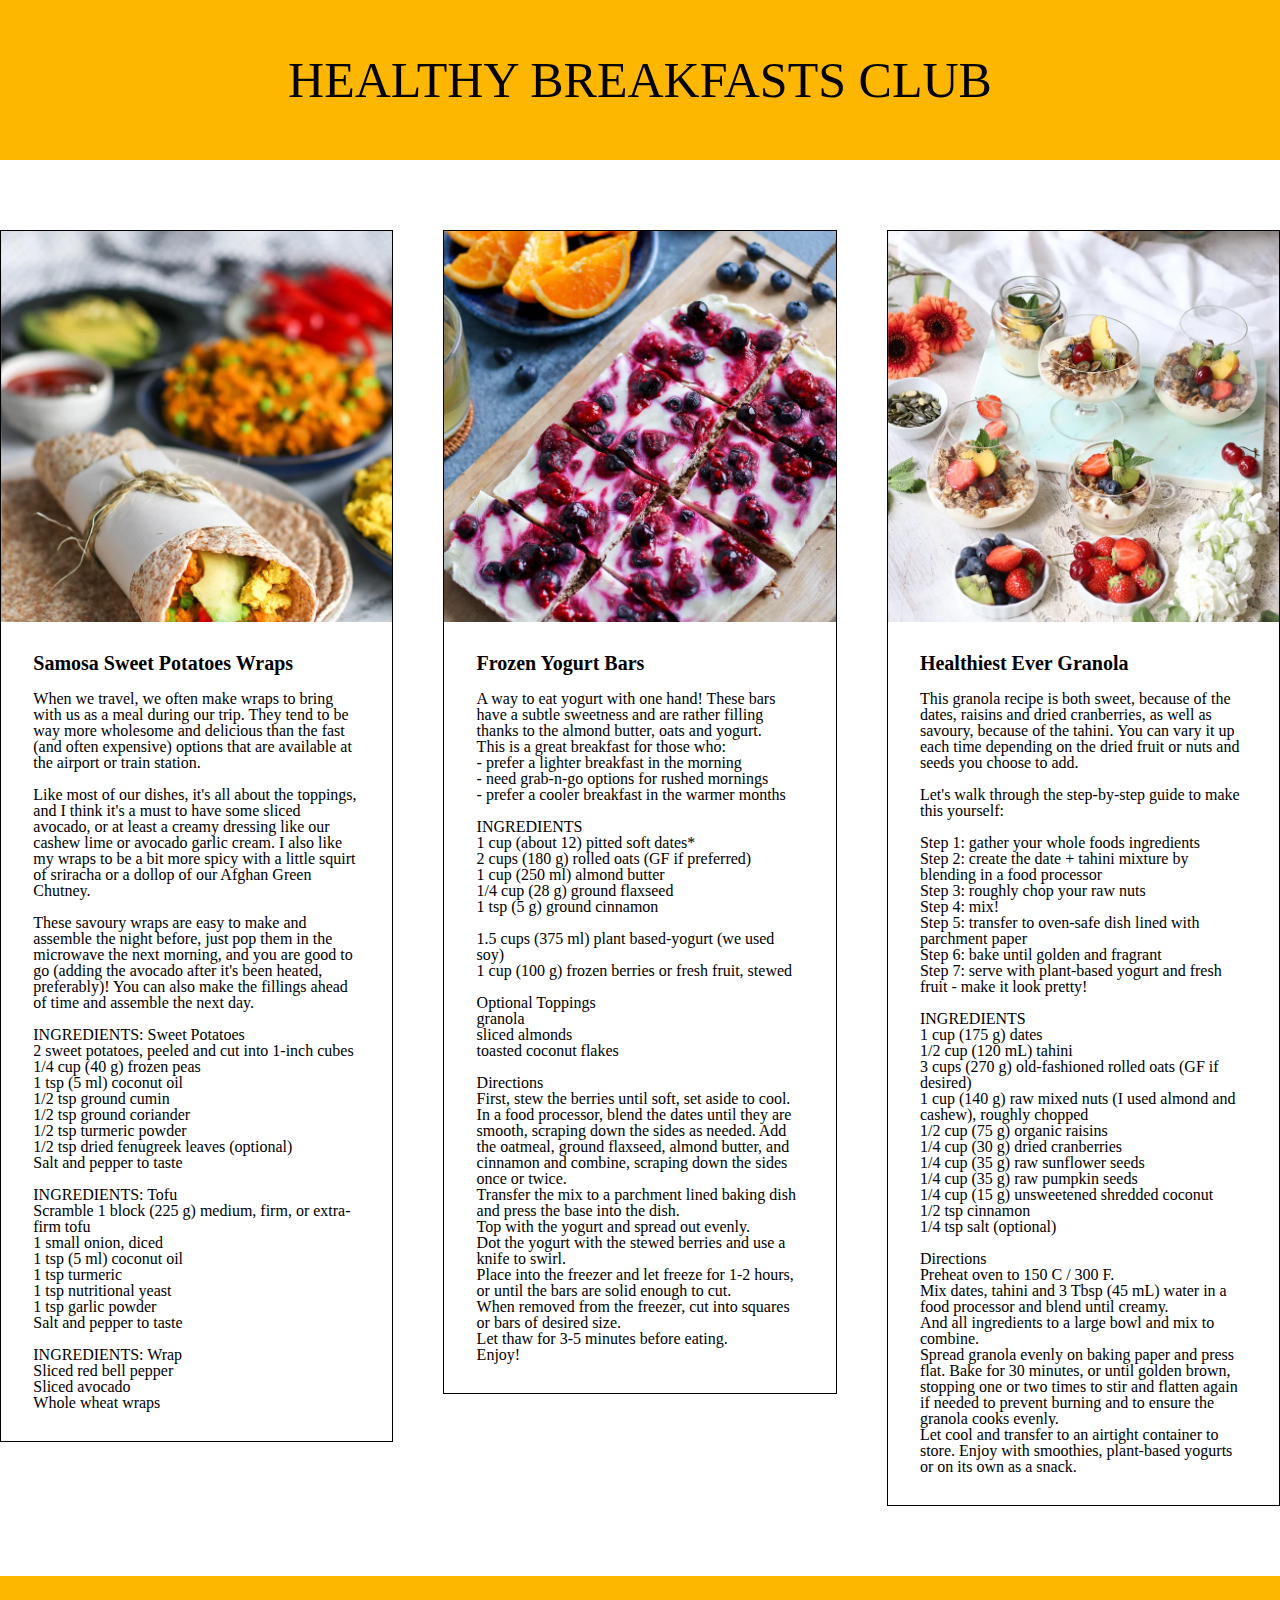
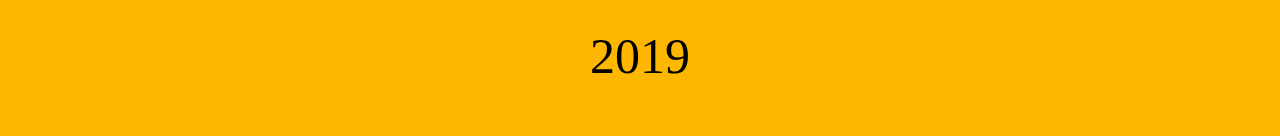
<file: 16_responsive/index.html>
<!DOCTYPE html>
<html lang="ru">
<head>
	<title>Responsive</title>
	<meta charset="utf-8">
	<meta description="Responsive">
	<meta keywords="responsive, test">
	<link rel="stylesheet" href="css/style.css">
</head>
<body>
	<div class="main">
		<header>
			<div class="header_footer_text">
				HEALTHY BREAKFASTS CLUB
			</div>
		</header>
		<main>
			<div class="column">
				<div class="image1"></div>
				<div class="text_section">
					<p class="text_header">
						Samosa Sweet Potatoes Wraps
					</p>
					<p class="text">
						<ul><br></ul>
						<ul>When we travel, we often make wraps to bring with us as a meal during our trip. They tend to be way more wholesome and delicious than the fast (and often expensive) options that are available at the airport or train station.</ul>
						<ul><br></ul>
						<ul></ul>Like most of our dishes, it's all about the toppings, and I think it's a must to have some sliced avocado, or at least a creamy dressing like our cashew lime or avocado garlic cream. I also like my wraps to be a bit more spicy with a little squirt of sriracha or a dollop of our Afghan Green Chutney.</ul>
						<ul><br></ul>
						<ul>These savoury wraps are easy to make and assemble the night before, just pop them in the microwave the next morning, and you are good to go (adding the avocado after it's been heated, preferably)! You can also make the fillings ahead of time and assemble the next day.</ul>
						<ul><br></ul>
						<ul>INGREDIENTS: Sweet Potatoes</ul>
						<ul>2 sweet potatoes, peeled and cut into 1-inch cubes</ul>
						<ul>1/4 cup (40 g) frozen peas</ul>
						<ul>1 tsp (5 ml) coconut oil</ul>
						<ul>1/2 tsp ground cumin</ul>
						<ul>1/2 tsp ground coriander</ul>
						<ul>1/2 tsp turmeric powder</ul>
						<ul>1/2 tsp dried fenugreek leaves (optional)</ul>
						<ul></ul>Salt and pepper to taste</ul>
						<ul><br></ul>
						<ul>INGREDIENTS: Tofu</ul>
						<ul>Scramble 1 block (225 g) medium, firm, or extra-firm tofu</ul>
						<ul>1 small onion, diced</ul>
						<ul>1 tsp (5 ml) coconut oil</ul>
						<ul>1 tsp turmeric</ul>
						<ul>1 tsp nutritional yeast</ul>
						<ul>1 tsp garlic powder</ul>
						<ul>Salt and pepper to taste</ul>
						<ul><br></ul>
						<ul>INGREDIENTS: Wrap</ul>
						<ul>Sliced red bell pepper</ul>
						<ul>Sliced avocado</ul>
						<ul>Whole wheat wraps</ul>
					</p>
				</div>
			</div>
			<div class="column">
				<div class="image2"></div>
				<div class="text_section">
					<p class="text_header">
						Frozen Yogurt Bars
					</p>
					<p class="text">
						<ul><br></ul>
						<ul>A way to eat yogurt with one hand! These bars have a subtle sweetness and are rather filling thanks to the almond butter, oats and yogurt.</ul>
						<ul>This is a great breakfast for those who:</ul>
						<ul>- prefer a lighter breakfast in the morning</ul>
						<ul>- need grab-n-go options for rushed mornings</ul>
						<ul>- prefer a cooler breakfast in the warmer months</ul>
						<ul><br></ul>
						<ul>INGREDIENTS</ul>
						<ul>1 cup (about 12) pitted soft dates*</ul>
						<ul>2 cups (180 g) rolled oats (GF if preferred)</ul>
						<ul>1 cup (250 ml) almond butter</ul>
						<ul>1/4 cup (28 g) ground flaxseed</ul>
						<ul>1 tsp (5 g) ground cinnamon</ul>
						<ul><br></ul>
						<ul>1.5 cups (375 ml) plant based-yogurt (we used soy)</ul>
						<ul>1 cup (100 g) frozen berries or fresh fruit, stewed</ul>
						<ul><br></ul>
						<ul>Optional Toppings</ul>
						<ul>granola</ul>
						<ul>sliced almonds</ul>
						<ul>toasted coconut flakes</ul>
						<ul><br></ul>
						<ul>Directions​</ul>
						<ul>First, stew the berries until soft, set aside to cool.</ul>
						<ul>In a food processor, blend the dates until they are smooth, scraping down the sides as needed. Add the oatmeal, ground flaxseed, almond butter, and cinnamon and combine, scraping down the sides once or twice.</ul>
						<ul>Transfer the mix to a parchment lined baking dish and press the base into the dish.</ul>
						<ul>Top with the yogurt and spread out evenly.</ul>
						<ul>Dot the yogurt with the stewed berries and use a knife to swirl.</ul>
						<ul>Place into the freezer and let freeze for 1-2 hours, or until the bars are solid enough to cut.</ul>
						<ul>When removed from the freezer, cut into squares or bars of desired size.</ul>
						<ul>Let thaw for 3-5 minutes before eating.</ul>
						<ul>Enjoy!</ul>
					</p>
				</div>
			</div>
			<div class="column">
				<div class="image3"></div>
				<div class="text_section">
					<p class="text_header">
						Healthiest Ever Granola
					</p>
					<p class="text">
						<ul><br></ul>
						<ul>This granola recipe is both sweet, because of the dates, raisins and dried cranberries, as well as savoury, because of the tahini. You can vary it up each time depending on the dried fruit or nuts and seeds you choose to add.</ul>
						<ul><br></ul>
						<ul>Let's walk through the step-by-step guide to make this yourself:</ul>
						<ul><br></ul>
						<ul>Step 1: gather your whole foods ingredients</ul>
						<ul>Step 2: create the date + tahini mixture by blending in a food processor</ul>
						<ul>Step 3: roughly chop your raw nuts</ul>
						<ul>Step 4: mix!</ul>
						<ul>Step 5: transfer to oven-safe dish lined with parchment paper</ul>
						<ul>Step 6: bake until golden and fragrant</ul>
						<ul>Step 7: serve with plant-based yogurt and fresh fruit - make it look pretty!</ul>
						<ul><br></ul>
						<ul>INGREDIENTS</ul>
						<ul>1 cup (175 g) dates</ul>
						<ul>1/2 cup (120 mL) tahini</ul>
						<ul>3 cups (270 g) old-fashioned rolled oats (GF if desired)</ul>
						<ul>1 cup (140 g) raw mixed nuts (I used almond and cashew), roughly chopped</ul>
						<ul>1/2 cup (75 g) organic raisins</ul>
						<ul>1/4 cup (30 g) dried cranberries</ul>
						<ul>1/4 cup (35 g) raw sunflower seeds</ul>
						<ul>1/4 cup (35 g) raw pumpkin seeds</ul>
						<ul>1/4 cup (15 g) unsweetened shredded coconut</ul>
						<ul>1/2 tsp cinnamon</ul>
						<ul>1/4 tsp salt (optional)</ul>
						<ul><br></ul>
						<ul>Directions</ul>
						<ul>Preheat oven to 150 C / 300 F.</ul>
						<ul>Mix dates, tahini and 3 Tbsp (45 mL) water in a food processor and blend until creamy.</ul>
						<ul>And all ingredients to a large bowl and mix to combine.</ul>
						<ul>Spread granola evenly on baking paper and press flat. Bake for 30 minutes, or until golden brown, stopping one or two times to stir and flatten again if needed to prevent burning and to ensure the granola cooks evenly.</ul>
						<ul>Let cool and transfer to an airtight container to store. Enjoy with smoothies, plant-based yogurts or on its own as a snack.</ul>
					</p>
				</div>
			</div>
		</main>
		<footer>
			<div class="header_footer_text">
				2019
			</div>
		</footer>
	</div>
</body>
</html>
</file>
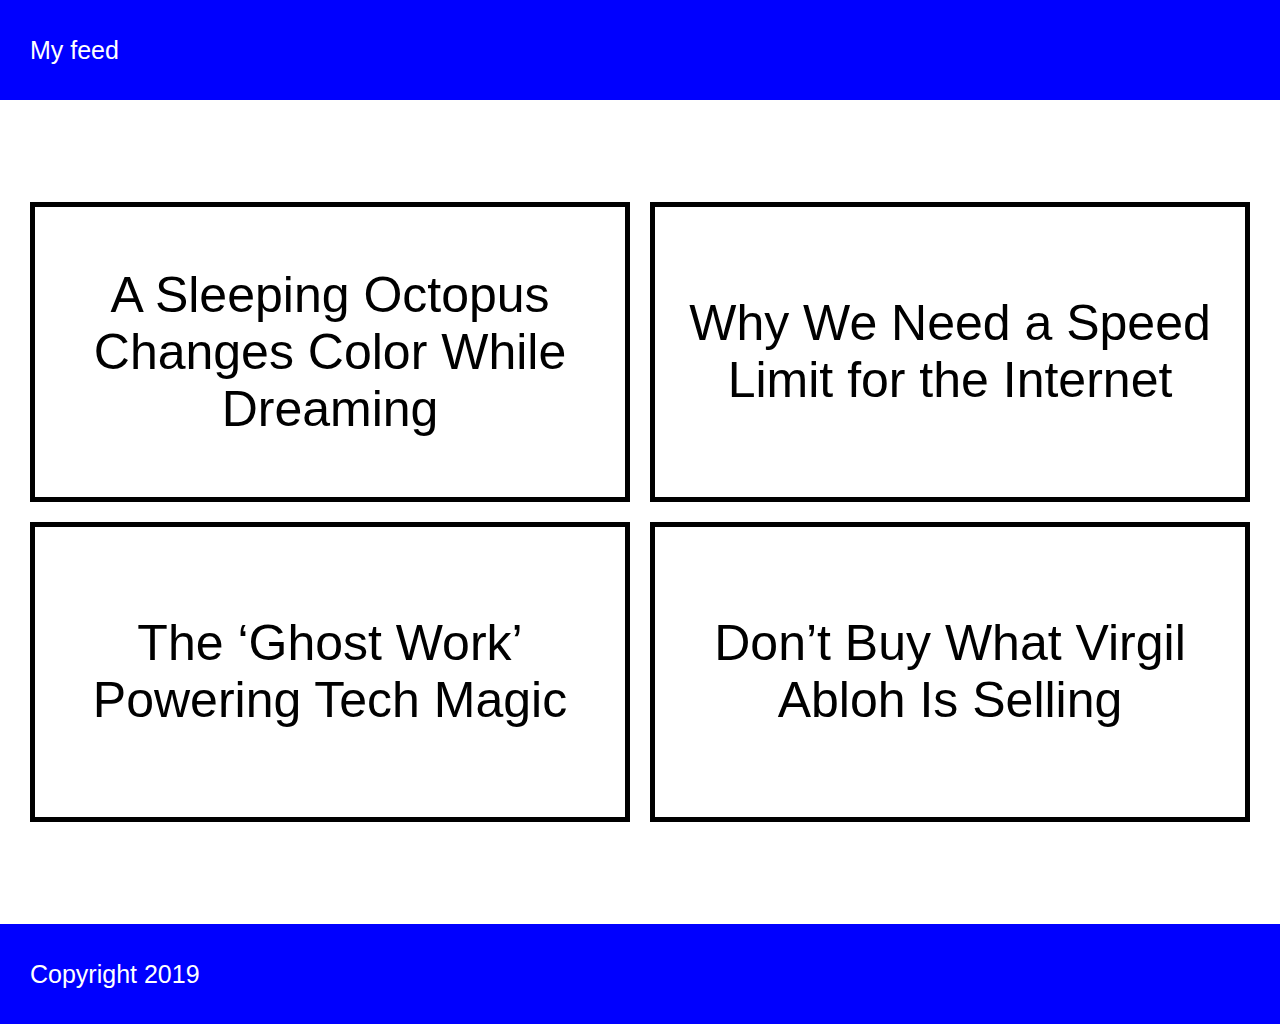
<file: 17_mediaqueries/index.html>
<!DOCTYPE html>
<html lang="ru">
<head>
	<title>Mediaqueries</title>
	<meta name="viewport" content="width=device-width, initial-scale=1">
	<meta charset="utf-8">
	<meta description="mediaqueries code">
	<meta keywords="mediaqueries, test">
	<link rel="stylesheet" href="css/style.css">
</head>
<body>
	<div class="main_div">
		<header>
			<div class="header_footer_text">
				My feed
			</div>
		</header>
		<main>
			<section class="section1">
				<div class="box">
					A Sleeping Octopus Changes Color While Dreaming
				</div>
				<div class="box">
					Why We Need a Speed Limit for the Internet
				</div>
			</section>
			<section class="section2">
				<div class="box">
					The ‘Ghost Work’ Powering Tech Magic
				</div>
				<div class="box">
					Don’t Buy What Virgil Abloh Is Selling
				</div>
			</section>
		</main>
		<footer>
			<div class="header_footer_text">
				Copyright 2019
			</div>
		</footer>
	</div>
</body>
</html>
</file>
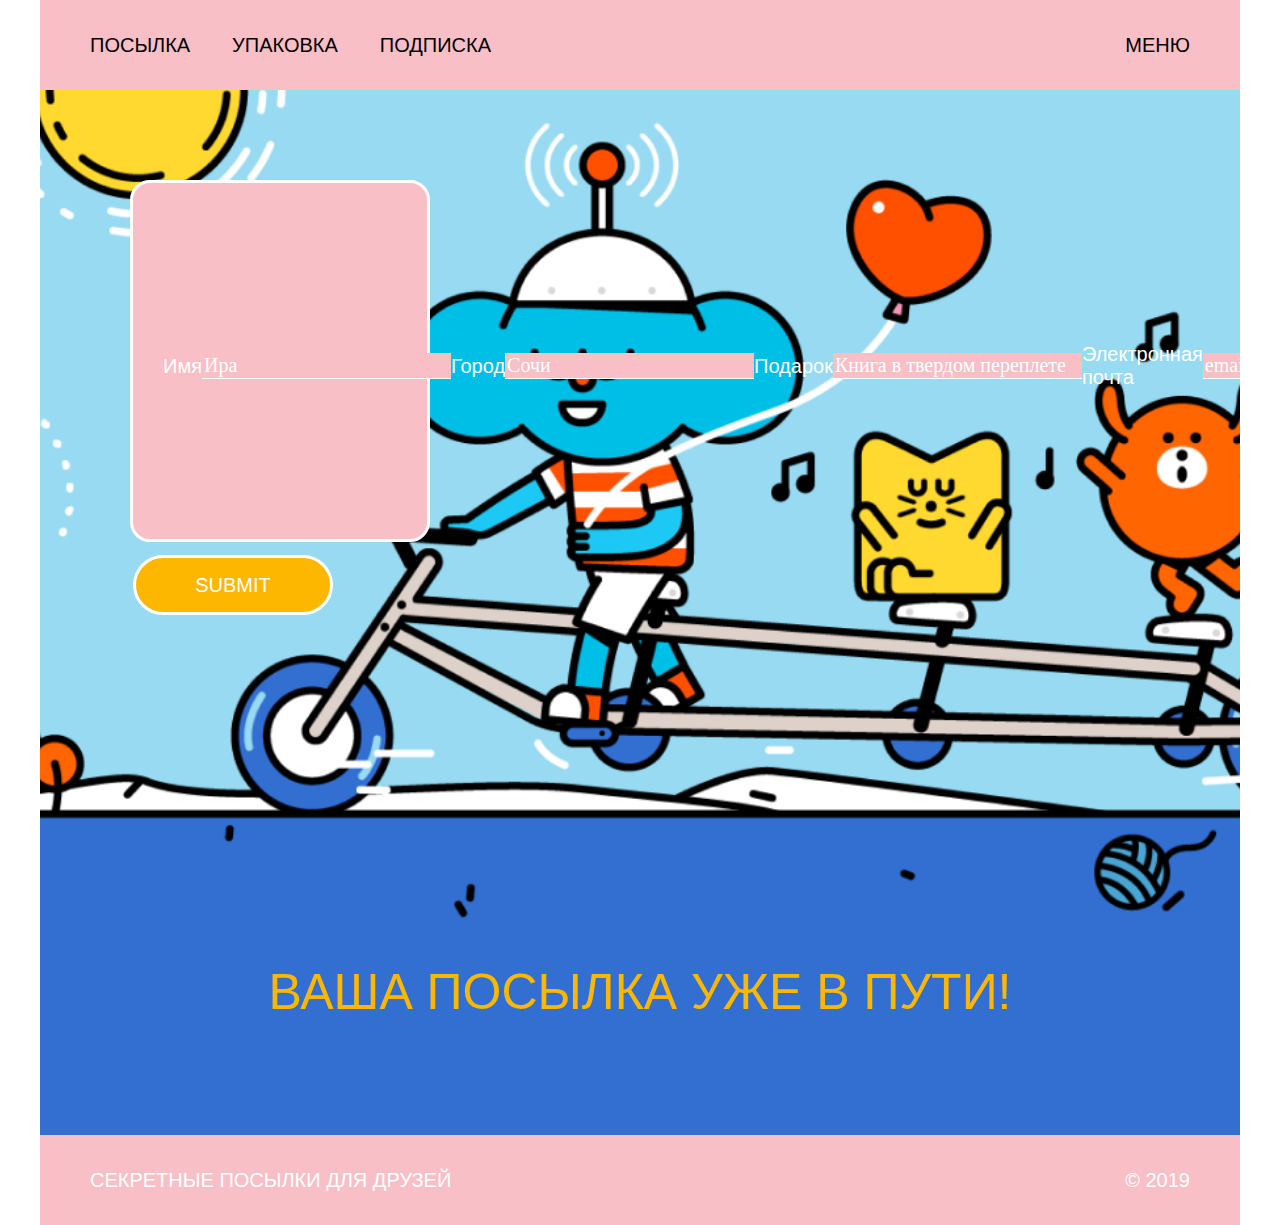
<file: 18_forms/index.html>
<!DOCTYPE html>
<html lang="ru">
<head>
	<title>Form</title>
	<meta charset="utf-8">
	<meta description="form code">
	<meta keywords="form, test">
	<link rel="stylesheet" href="css/style.css">
</head>
<body>
	<div class="page">
		<header>
			<nav class="buttons">
				<a href="#">Посылка</a>
				<a href="#">Упаковка</a>
				<a href="#">Подписка</a>
			</nav>
			<nav class="menu">
				<a href="#">Меню</a>
			</nav>
		</header>
		<main>
			<div>
				<form action="https://formspree.io/xeqldgpe" method="POST">
					<fieldset class="fields">
						<label for="name">Имя</label>
							<input type="text" name="name" placeholder="Ира">
						<label for="city">Город</label>
							<input type="text" name="city" placeholder="Сочи">
						<label for="gift">Подарок</label>
							<input type="text" name="gift" placeholder="Книга в твердом переплете">
						<label for="email">Электронная почта</label>
							<input type="email" name="email" placeholder="email">
					</fieldset>
					<fieldset class="submit">
							<input type="submit" name="ОТПРАВИТЬ">
					</fieldset>
					</form>
			</div>
			<section>
				<span>Ваша посылка уже в пути!</span>
			</section>
		</main>
		<footer>
			<div>Секретные посылки для друзей</div>
			<div href="#">© 2019</div>
		</footer>
	</div>
</body>
</html>
</file>
<file: 07_page_layout_css/css/style_classes.css>
.header-container, .sectionText{
	color: white;
	background: black;
}
</file>
<file: 10_blocks_and_linear_elements/css/style.css>
.page {
  font-family: sans-serif;
}

a {
  color: white;
}
.header, footer {
  height: 50px;
  background-color: black;
  color: white;
  padding: 15px;
  box-sizing: border-box;
}

.header-container {
  font-size: 0;
  width: 800px;
  margin: auto;
}
.logo {
  font-size: 20px;
  display: inline-block;
  width: 200px;
}
.menu {
  font-size: 16px;
  display: inline-block;
}

.menu li {
  display: inline;
  margin-right: 5px;
}

.columns {
  width: 800px;
  margin: 50px auto;
  font-size: 0;
}

.left {
  width: 200px;
  margin-right: 10px;
  background-color: black;
  display: inline-block;
  box-sizing: border-box;
  padding: 20px;
  font-size: 16px;
  vertical-align: top;
}
.right {
  width: 590px;
  border: 2px solid black;
  box-sizing: border-box;
  padding: 20px;
  display: inline-block;
  font-size: 16px;
  vertical-align: top;
}

.left a {
  display: block;
  margin-top: 5px;
}
</file>
<file: 08_css_styles_homework/css/style.css>
@import url(reset.css);

.header {
	height: 200px;
	background: #E5E000;
	line-height: 200px;
}

.header h1 {
	font-family: helvetica;
	font-size: 50px;
	font-weight: bold;
	color: white;
	margin-left: 80px;
}

.image {
	height: 1080px;
	background-image: url(../img/img.png);
	background-size: cover;
}

.links {
	height: 100px;
	background: #E5E000;
	line-height: 100px;
}

.links div {
	margin-left: 80px;
}

.links a {
	font-family: helvetica;
	font-size: 25px;
	font-weight: bold;
	color: white;
	text-decoration: none;
	text-transform: uppercase;	
}

p {
	font-family: helvetica;
	font-size: 50px;
	font-weight: bold;
	color: black;
	margin-left: 80px;	
}

.footer {
	height: 200px;
	background: #E5E000;
	line-height: 200px;
}

.footer img {
	margin-left: 80px;
}

.footer h1 {
	display:inline-block;
	margin-left: 350px;
	font-family: helvetica;
	font-size: 50px;
	font-weight: bold;
	color: white;
}
</file>
<file: 09_css_styles_homework (2)/css/style.css>
@import url(reset.css);

.header {
	height: 200px;
	background: #E5E000;
	line-height: 200px;
}

.header h1 {
	font-family: helvetica;
	font-size: 50px;
	font-weight: bold;
	color: white;
	margin-left: 80px;
}

.image {
	height: 1080px;
	background-image: url(../img/img.png);
	background-size: cover;
}

.links {
	height: 100px;
	background: #E5E000;
	line-height: 100px;
}

.links div {
	margin-left: 80px;
}

.links a {
	font-family: helvetica;
	font-size: 25px;
	font-weight: bold;
	color: white;
	text-decoration: none;
	text-transform: uppercase;	
}

p {
	font-family: helvetica;
	font-size: 50px;
	font-weight: bold;
	color: black;
	margin-left: 80px;	
}

.footer {
	height: 200px;
	background: #E5E000;
	line-height: 200px;
	background-image: url(../img/logo.png);
	background-repeat: no-repeat;
	background-position: left;
	background-position-x: 80px;
}

.footer h1 {
	font-family: helvetica;
	font-size: 50px;
	font-weight: bold;
	color: white;
	text-align: right;
	margin-right: 80px;
}
</file>
<file: 12(1)_positioning/css/style.css>
@import url(reset.css);

.header, .footer {
	position: relative;
	height: 60px;
	background-color: red;
}

.header-container, .footer-container {
	padding: 20px;
	margin: auto;
	text-transform: uppercase;
	color: white;
	font: Helvetica;
	font-size: 20px;
}

.sections {
	position: relative;
	background-color: white
	color: black;
	height: 904px;
}

.section_one {
	position: absolute;
	width: 400px;
	height: 800px;
	left: 70px;
	top: 52px;
	border: 5px solid #E5E000;
	box-sizing: border-box;
	border-radius: 30px;
}

.section_two {
	position: absolute;
	width: 400px;
	height: 800px;
	left: 520px;
	top: 52px;
	border: 5px solid #E5E000;
	box-sizing: border-box;
	border-radius: 30px;
}

.section_three {
	position: absolute;
	width: 400px;
	height: 800px;
	left: 970px;
	top: 52px;
	border: 5px solid #E5E000;
	box-sizing: border-box;
	border-radius: 30px;
}

.section_header {
	position: absolute;
	left: 33px;
	top: 33px;
	font-family: Helvetica;
	font-size: 20px;
	font-weight: bold
}

.section_text {
	position: absolute;	
	left: 33px;
	top: 97px;
	font-family: Helvetica;
	font-size: 20px;
	line-height: 23px;
}
</file>
<file: 12_positioning/css/style.css>
@import url(reset.css);

.header, .footer {
	height: 60px;
	background-color: red;
}

.header-container, .footer-container {
	padding: 20px;
	margin: auto;
	text-transform: uppercase;
	color: white;
	font: Helvetica;
	font-size: 20px;
}

.sections {
	top: 60px;
	background-color: white
	color: black;
	height: 904px;
}

.section_one {
	margin-top: 52px;
	margin-left: 70px;
	width: 400px;
	height: 800px;
	display: inline-block;
	border: 5px solid #E5E000;
	box-sizing: border-box;
	border-radius: 30px;
}

.section_two {
	margin-left: 50px;
	width: 400px;
	height: 800px;
	display: inline-block;
	border: 5px solid #E5E000;
	box-sizing: border-box;
	border-radius: 30px;
}

.section_three {
	margin-left: 50px;
	width: 400px;
	height: 800px;
	display: inline-block;
	border: 5px solid #E5E000;
	box-sizing: border-box;
	border-radius: 30px;
}

.section_header {
	margin-top: 33px;
	margin-left: 33px;
	font-family: Helvetica;
	font-size: 20px;
	font-weight: bold
}

.section_text {
	margin-top: 41px;
	margin-left: 33px;
	font-family: Helvetica;
	font-size: 20px;
	line-height: 23px;
}
</file>
<file: 13_flex (1)/css/style.css>
@import url(reset.css);

.main_div {
	width: 1200px;
	margin: 0 auto;
}

.rectangle {
	height: 143px;
	width: 1200px;
}

.header {
	height: 140px;
	width: 1200px;
	font-family: Arial;
	font-size: 50px;
	color: red;
	display: flex;
	flex-direction: row;
	justify-content: space-between;
	align-items: center;
	background-color: white;
	position: fixed;
}

.logo {
	height: 40px;
	margin-left: 50px;
}

.menu {
	display: flex;
	margin-right: 50px;
	height: 40px;
	width: 440px;	
	flex-direction: row;
	justify-content: space-between;
}

.link {
	color: red;
	text-decoration: none;
}

.main {
	display: flex;
	flex-direction: column;
	align-items: center;
}

.image {
	height: 950px;
	width: 1200px;
	display: flex;
	justify-content: center;
	align-items: center;
	background-image: url(../img/evian_origins_logo.png);
	background-size: cover;
	background-position: center;
}

.image-text {
	font-family: Arial;
	font-size: 100px;
	color: red;
}

.text_section {
	height: 280px;
	width: 1040px;
	margin-top: 150px;
	border: 3px solid #F8BFC7;
	box-sizing: border-box;
	border-radius: 20px;
}

.text_container_one {
	font-family: Arial;
	font-size: 25px;
	line-height: 29px;
	margin: 24px;
}

.pictures_block {
	margin-top: 150px;
	width: 1040px;
	height: 963px;
	display: flex;
	justify-content: space-between;
}

.picture_one_block {
	height: 969px;
	width: 281px;
	display: flex;
	flex-wrap: wrap;
	align-content: space-between;
	justify-content: center;
}

.picture_one {
	height: 863px;
	width: 281px;
}

.text_one {
	text-align: center;
	width: 248px;
	height: 58px;
	font-family: Arial;
	font-size: 25px;
	line-height: 29px;
}

.picture_two_block {
	height: 963px;
	width: 279px;
	display: flex;
	flex-wrap: wrap;
	align-content: space-between;
	justify-content: center;
}

.picture_two {
	height: 863px;
	width: 279px;
}

.text_two {
	text-align: center;
	width: 249px;
	height: 58px;
	font-family: Arial;
	font-size: 25px;
	line-height: 29px;
}

.picture_three_block {
	height: 963px;
	width: 280px;
	display: flex;
	flex-wrap: wrap;
	align-content: space-between;
	justify-content: center;
}

.picture_three {
	height: 863px;
	width: 280px;
}

.text_three {
	text-align: center;
	width: 237px;
	height: 58px;
	font-family: Arial;
	font-size: 25px;
	line-height: 29px;
}

.image_text_container {
	margin: 29px 30px 31px 80px;
	display: flex;
	flex-direction: row;
	justify-content: space-between;
}

.picture_four {
	height: 220px;
	width: 101px;
}

.text_container_two {
	width: 749px;
	height: 220px;
	font-family: Arial;
	font-size: 25px;
	line-height: 29px;
	letter-spacing: 0.05em;
}

.footer {
	margin-top: 149px;
	width: 1200px;
	height: 140px;
	background-color: #F8BFC7;
	display: flex;
	justify-content: space-between;
	align-items: center;
}

.footer_text {
	font-family: Arial;
	margin: 50px 0px 50px 51px;
	font-size: 50px;
	line-height: 57px;
	color: #FFFFFF;
}

.footer_link {
	margin: 0px 50px 50px 0px;	
	color: #FFFFFF;
	text-decoration: none;
	font-family: Arial;
	font-size: 50px;
	line-height: 57px;
}
</file>
<file: 13_flex/css/style.css>
@import url(reset.css);

.rectangle {
	height: 143px;
	width: 1440px;
}

.header {
	height: 140px;
	width: 1440px;
	top: 3px;
	font-family: Arial;
	font-size: 50px;
	padding: 50px;
	box-sizing: border-box;
	color: red;
	display: flex;
	flex-direction: row;
	justify-content: space-between;
	align-items: center;
	background-color: white;
	position: fixed;
}

.logo {
	height: 40px;
}

.menu {
	display: flex;
	height: 40px;
	width: 440px;	
	flex-direction: row;
	justify-content: space-between;
}

.menu li {
	display: inline;
}

.link {
	color: red;
	text-decoration: none;
}

.image {
	height: 950px;
	position: static;
	display: flex;
	justify-content: center;
	align-items: center;
	background-image: url(../img/evian_origins_logo.png);
	background-size: cover;
}

.image-text {
	font-family: Arial;
	font-size: 100px;
	color: red;
}

.text_section {
	height: 280px;
	width: 1040px;
	margin-left: 201px;
	margin-top: 150px;
	border: 3px solid #F8BFC7;
	box-sizing: border-box;
	border-radius: 20px;
}

.text_container_one {
	font-family: Arial;
	font-size: 25px;
	line-height: 29px;
	margin: 24px;
}

.pictures_block {
	margin-left: 200px;
	margin-top: 150px;
	width: 1040px;
	height: 963px;
	display: flex;
	margin-bottom: 1px;
	justify-content: space-between;
}

.picture_one_block {
	height: 969px;
	width: 281px;
	display: flex;
	flex-wrap: wrap;
	align-content: space-between;
	justify-content: center;
}

.picture_one {
	background-image: url(../img/wang.png);
	height: 863px;
	width: 281px;
}

.text_one {
	text-align: center;
	width: 248px;
	height: 58px;
	font-family: Arial;
	font-size: 25px;
	line-height: 29px;
}

.picture_two_block {
	height: 963px;
	width: 279px;
	display: flex;
	flex-wrap: wrap;
	align-content: space-between;
	justify-content: center;
}

.picture_two {
	background-image: url(../img/blue.png);
	height: 863px;
	width: 279px;
}

.text_two {
	text-align: center;
	width: 249px;
	height: 58px;
	font-family: Arial;
	font-size: 25px;
	line-height: 29px;
}

.picture_three_block {
	height: 963px;
	width: 280px;
	display: flex;
	flex-wrap: wrap;
	align-content: space-between;
	justify-content: center;
}

.picture_three {
	background-image: url(../img/chiara.png);
	height: 863px;
	width: 280px;
}

.text_three {
	text-align: center;
	width: 237px;
	height: 58px;
	font-family: Arial;
	font-size: 25px;
	line-height: 29px;
}

.image_text_container {
	margin: 29px 30px 31px 80px;
	display: flex;
	flex-direction: row;
	justify-content: space-between;
}

.picture_four {
	background-image: url(../img/glass.png);
	height: 220px;
	width: 101px;
}

.text_container_two {
	width: 749px;
	height: 220px;
	font-family: Arial;
	font-size: 25px;
	line-height: 29px;
	letter-spacing: 0.05em;
}

.footer {
	margin-top: 149px;
	padding: 50px 50px 50px 51px;
	width: 1440px;
	height: 140px;
	background-color: #F8BFC7;
	display: flex;
	justify-content: space-between;
	align-items: center;
}

/*.footer_container {
	display: flex;
	justify-content: space-between;
	align-items: center;
}*/

.footer_text {
	font-family: Arial;
	font-size: 50px;
	line-height: 57px;
	color: #FFFFFF;
}

.footer_link {
	color: #FFFFFF;
	text-decoration: none;
	font-family: Arial;
	font-size: 50px;
	line-height: 57px;
}
</file>
<file: 16_responsive/css/style.css>
@import url(reset.css);

.main {
	margin: 0 auto;
}

header {
	height: 160px;
	background: #FEB700;
	display: flex;
	align-items: center;
	justify-content: center;
}

.header_footer_text {
	font-family: Times New Roman;
	font-size: 50px;
	line-height: 57px;
	text-transform: uppercase;
}

main {
	margin: 70px auto;
	max-width: 1300px;
	display: flex;
	justify-content: space-between;
	align-items: flex-start;
}

.column {
	width: calc((100% - 100px)/3);
	border: 1px solid #000000;
	box-sizing: border-box;
}

.image1 {
	background-image: url(../img/1.png);
	background-size: cover;
	background-position: center;
	padding-bottom: 100%;
}

.image2 {
	background-image: url(../img/2.png);
	background-size: cover;
	background-position: center;
	padding-bottom: 100%;
}

.image3 {
	background-image: url(../img/3.png);
	background-size: cover;
	background-position: center;
	padding-bottom: 100%;
}

.text_section {
	width: 83.5%;
	margin: 30px auto;
}

.text_header {
	font-family: Times New Roman;
	font-size: 20px;
	line-height: 23px;
	font-weight: bold;
}

.text {
	font-family: Times New Roman;
	font-size: 20px;
	line-height: 23px;
}

footer {
	height: 160px;
	background: #FEB700;
	display: flex;
	align-items: center;
	justify-content: center;
}
</file>
<file: 17_mediaqueries/css/style.css>
@import url(reset.css);

.main_div {
	margin: 0 auto;
}

header, footer {
	height: 100px;
	background: #0000FF;
	display: flex;
	align-items: center;
}

.header_footer_text {
	margin-left: 30px;
	font-family: Helvetica;
	font-size: 25px;
	line-height: 29px;
	color: #FFFFFF;
}

.section1 {
	margin: 20px auto 41px auto;
	height: 371px;
	display: flex;
	flex-direction: column;
	align-items: center;
	justify-content: space-between;
}

.section2 {
	margin: 0px auto 21px auto;
	height: 371px;
	display: flex;
	flex-direction: column;
	align-items: center;
	justify-content: space-between;
}

.box {
	width: 330px;
	height: 165px;
	border: 5px solid #000000;
	box-sizing: border-box;
	font-family: Helvetica;
	font-size: 25px;
	line-height: 29px;
	display: flex;
	align-items: center;
	text-align: center;
}

@media screen and (min-width: 667px) {
	.section1 {
		margin: 102px auto 20px auto;
		height: 300px;
		width: 1220px;
		display: flex;
		flex-direction: row;
		align-items: center;
		justify-content: space-between;
	}

	.section2 {
		margin: 0px auto 102px auto;
		height: 300px;
		width: 1220px;
		display: flex;
		flex-direction: row;
		align-items: center;
		justify-content: space-between;
	}

	.box {
		width: 600px;
		height: 300px;
		border: 5px solid #000000;
		box-sizing: border-box;
		font-family: Helvetica;
		font-size: 50px;
		line-height: 57px;
		display: flex;
		align-items: center;
		text-align: center;
	}
}
</file>
<file: 18_forms/css/style.css>
@import url(reset.css);

.page {
	width: 1200px;
	margin: 0 auto;
}

header, footer {
	height: 90px;
	background-color: #F8BFC7;
	display: flex;
	justify-content: space-between;
	align-items: center;
	padding: 0 50px;
}

.buttons {
	width: 401px;
	display: inline-block;
	display: flex;
	justify-content: space-between;
}

.menu {
	display: inline-block;
}

header a {
	text-transform: uppercase;
	font-family: Helvetica;
	font-size: 20px;
	line-height: 23px;
	color: black;
	text-decoration: none;
}

main div {
	background-image: url(../img/background.png);
	background-size: cover;
	background-position: center;
	height: 844px;
	width: 1200px;
	overflow: auto;
}

form {
	/*position: relative;
	top: 90px;
	left: 90px;
	*/
	margin-top: 90px;
	margin-left: 90px;
	width: 300px;
	height: 362px;
	background: #F8BFC7;
	border: 3px solid #FFFFFF;
	box-sizing: border-box;
	border-radius: 20px;
	font-size: 20px;
	/*padding-top: 33px;*/
}

.fields {
	width: 80%;
	display: flex;
	/*flex-direction: column;*/
	justify-content: space-between;
	align-items: center;
	height: 300px;
	margin-top: 33px;
	margin-left: 30px;
}

label {
	/*width: 80%;*/
	/*margin: 0 auto 16px auto;
	display: block;*/
	font-family: Helvetica;
	font-size: 20px;
	font-style: bold;
	color: #FFFFFF;
	line-height: 23px;
	display: block;
	/*align-items: top;*/
}

input {
	/*width: 80%;*/
	/*margin: 0 auto 16px auto;
	display: block;*/
	font-family: Times New Roman;
	background-color: #F8BFC7;
	font-size: 20px;
	line-height: 23px;
	color: white;
	border: none;
	border-bottom: 1px solid #FFFFFF;
	display: block;
}

input::placeholder {
	color: white;
}

input:focus {
	border: none;
	outline: none;	
}

input[type="submit"] {
	margin-top: 39px;
	width: 200px;
	height: 60px;
	background: #FEB700;
	border: 3px solid #FFFFFF;
	box-sizing: border-box;
	border-radius: 30px;
	font-family: Helvetica;
	font-size: 20px;
	line-height: 23px;
	color: #FFFFFF;
	text-transform: uppercase;
	cursor: pointer;
}

input[type="submit"]:hover {
	border: 3px solid grey;
}

input[type="submit"]:active {
	border: 3px solid grey;
	background: orange;
}

main section {
	height: 201px;
	width: 1200px;
	background: #336FD1;
	margin: 0 auto;
	display: flex;
	justify-content: center;
}

span {
	margin: 30px auto;
	text-transform: uppercase;
	font-family: Helvetica;
	font-size: 50px;
	line-height: 57px;
	align-items: center;
	text-align: center;
	color: #FEB700;
}

footer div {
	text-transform: uppercase;
	font-family: Helvetica;
	font-size: 20px;
	line-height: 23px;
	color: white;
	text-decoration: none;
}
</file>
